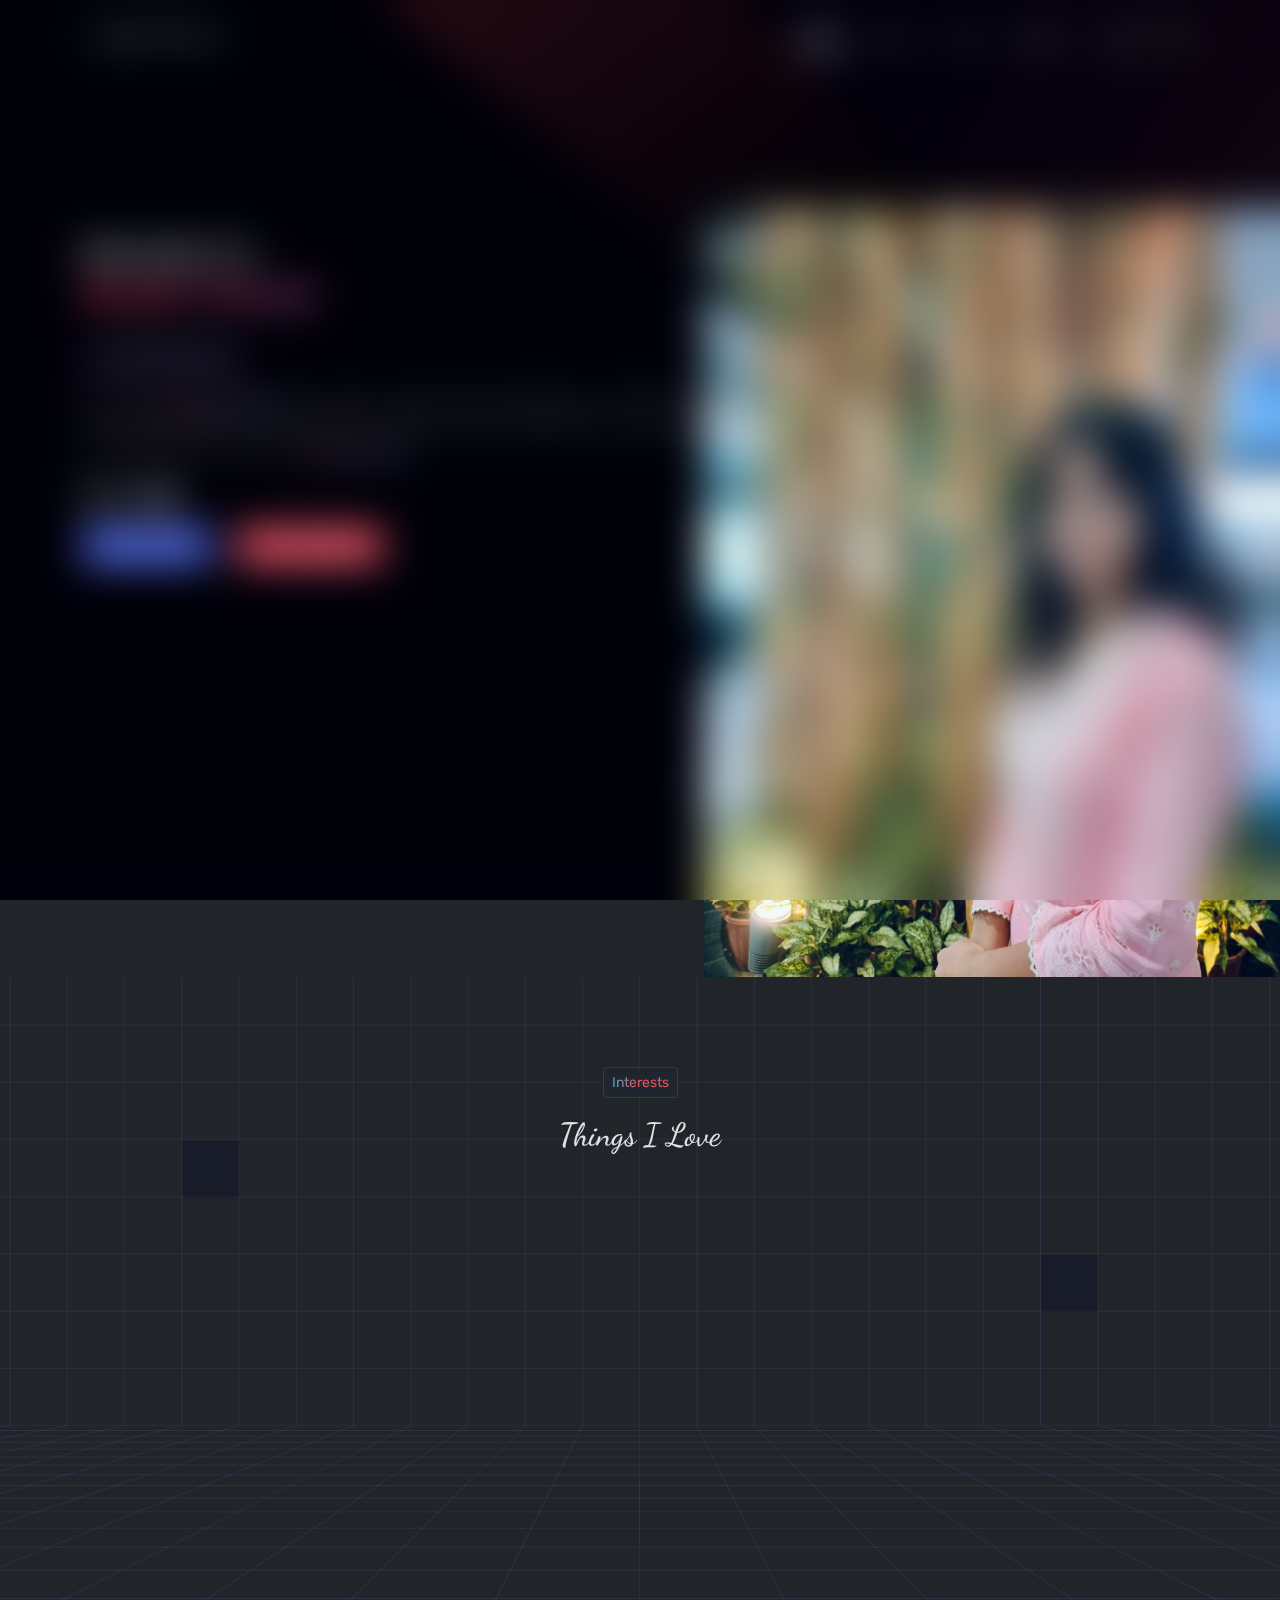
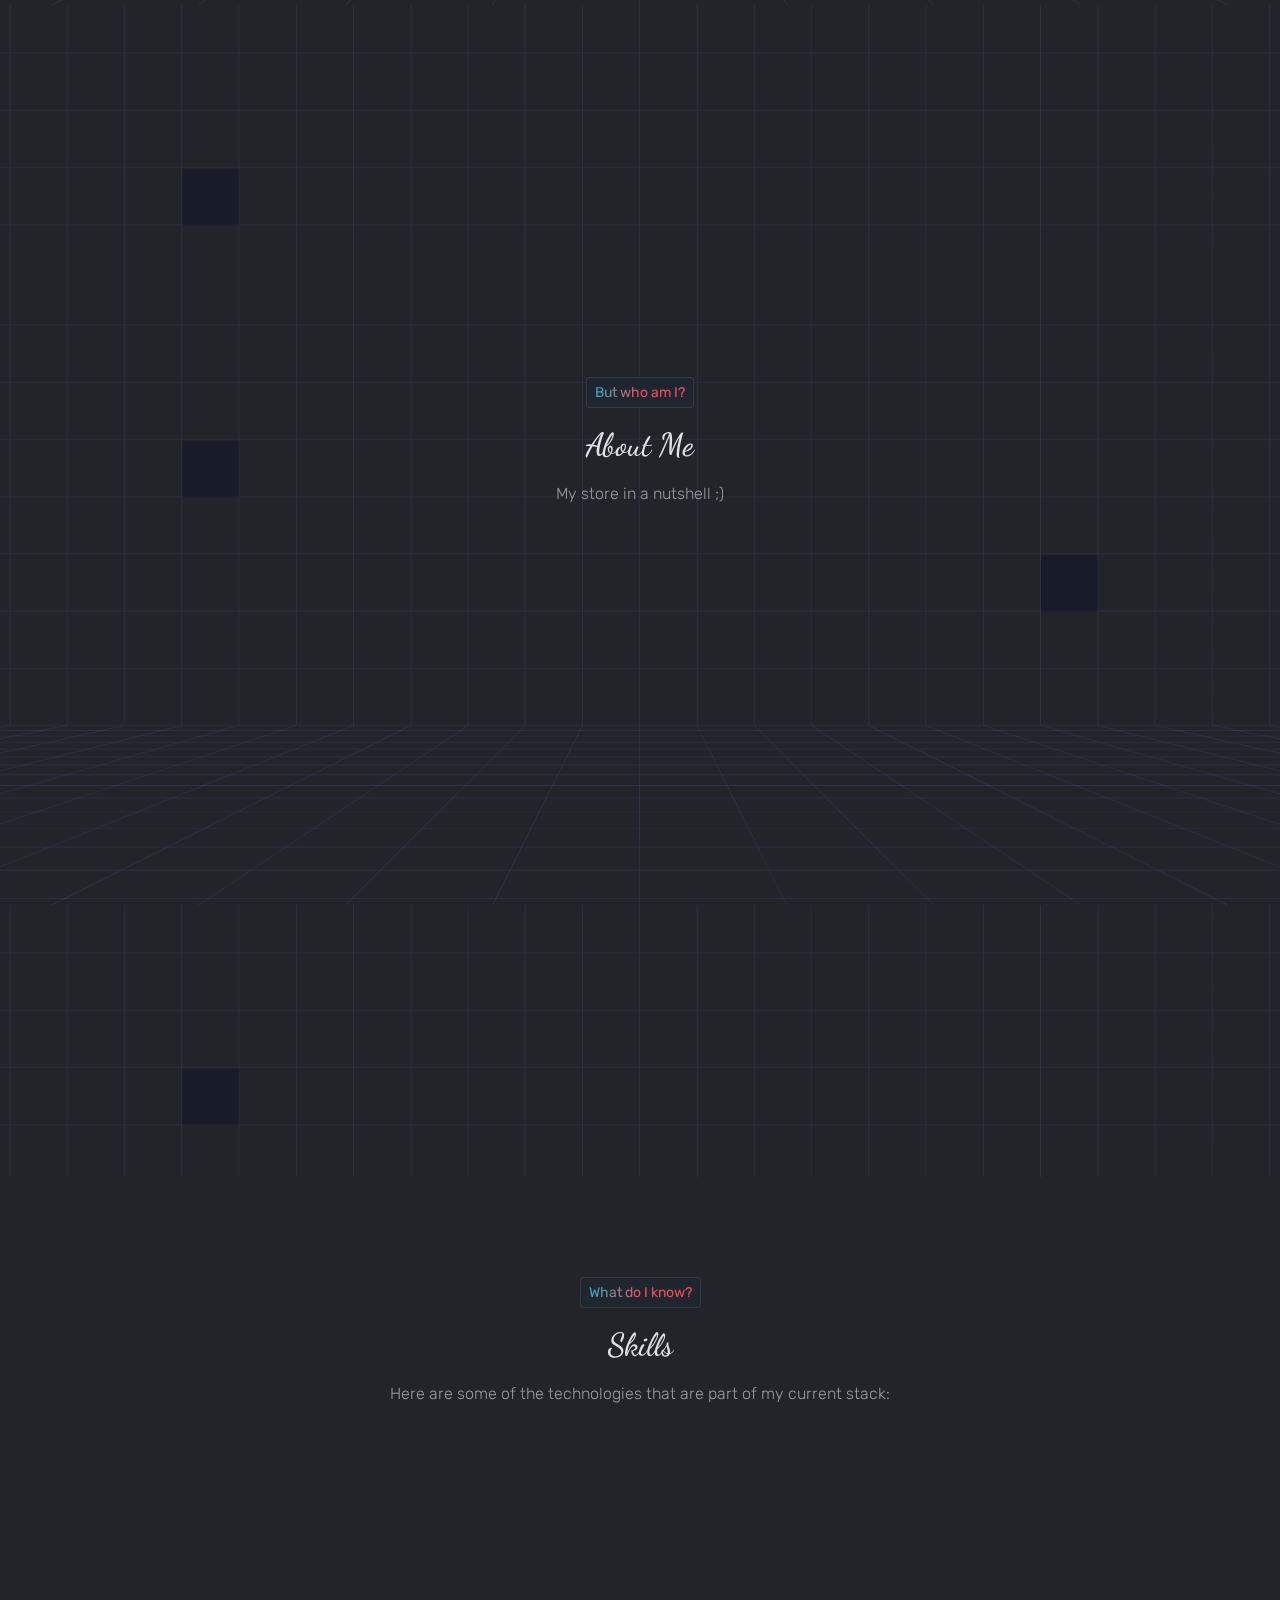
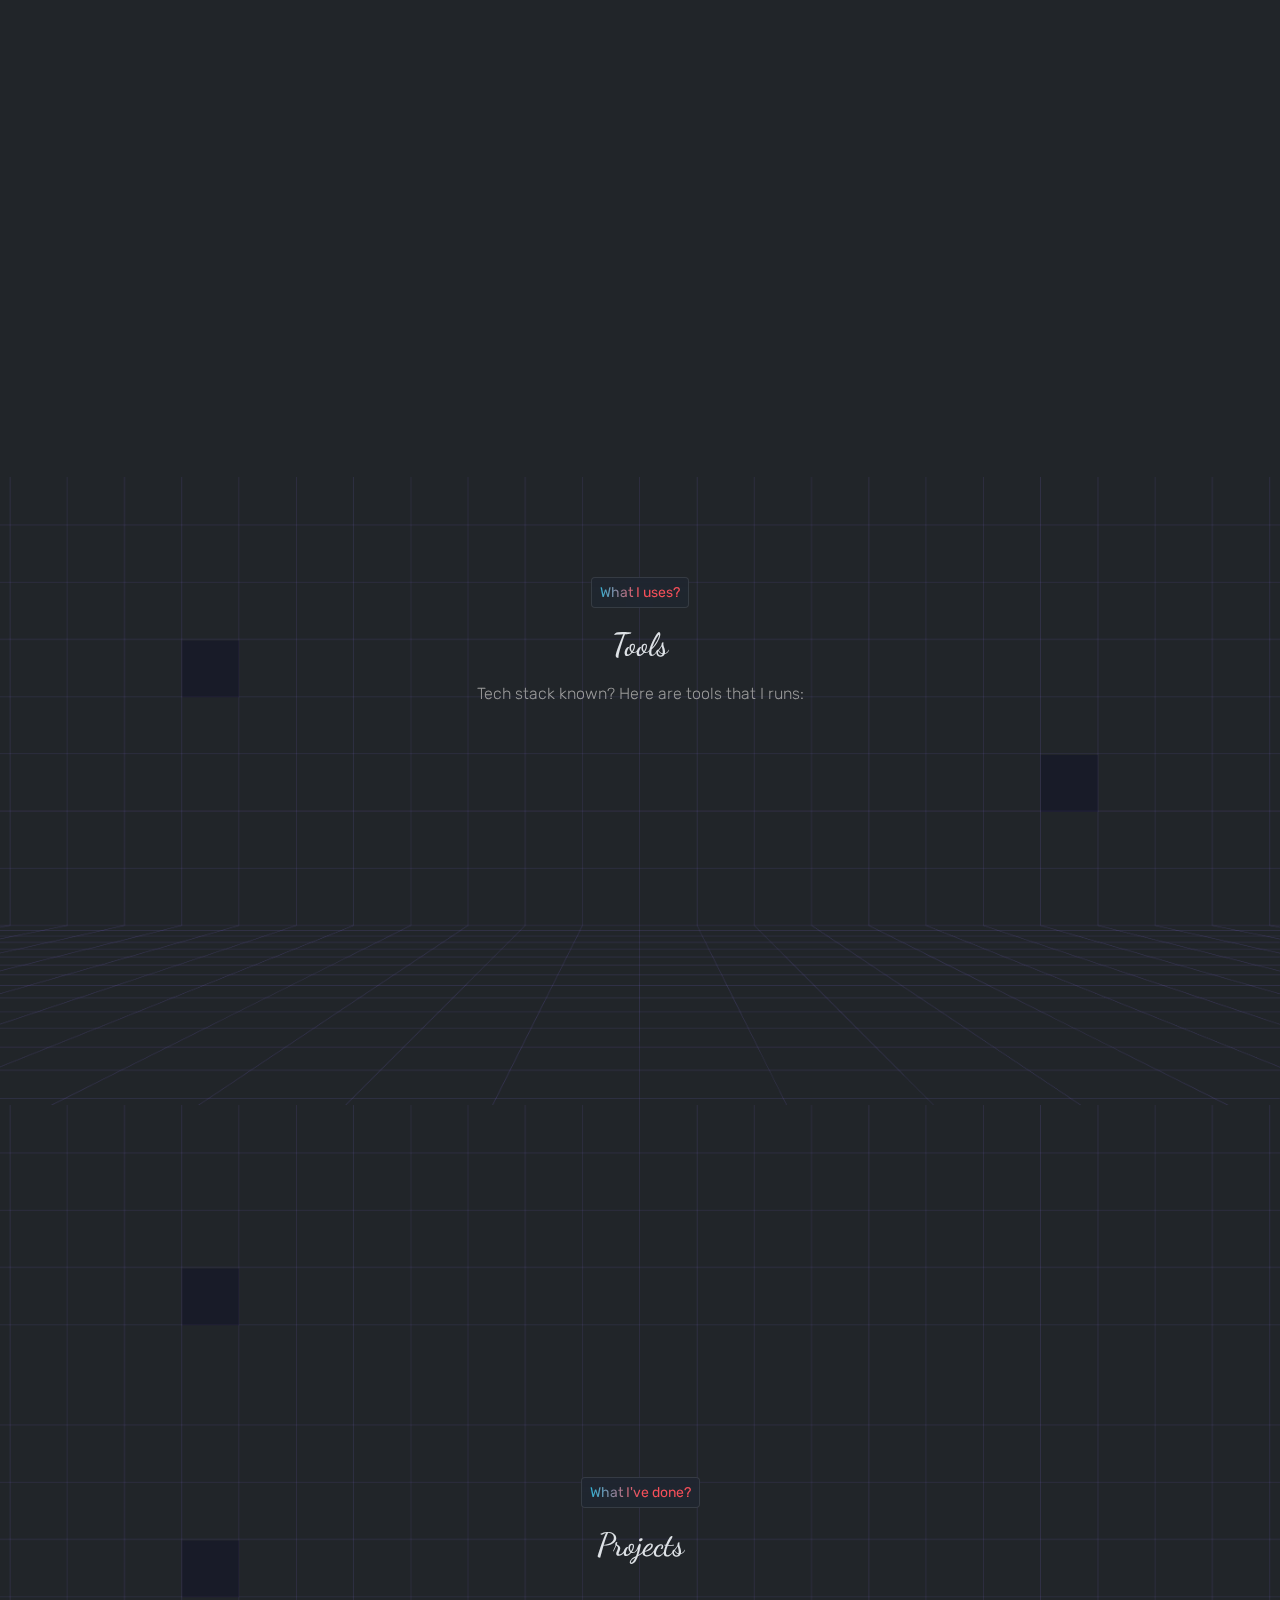
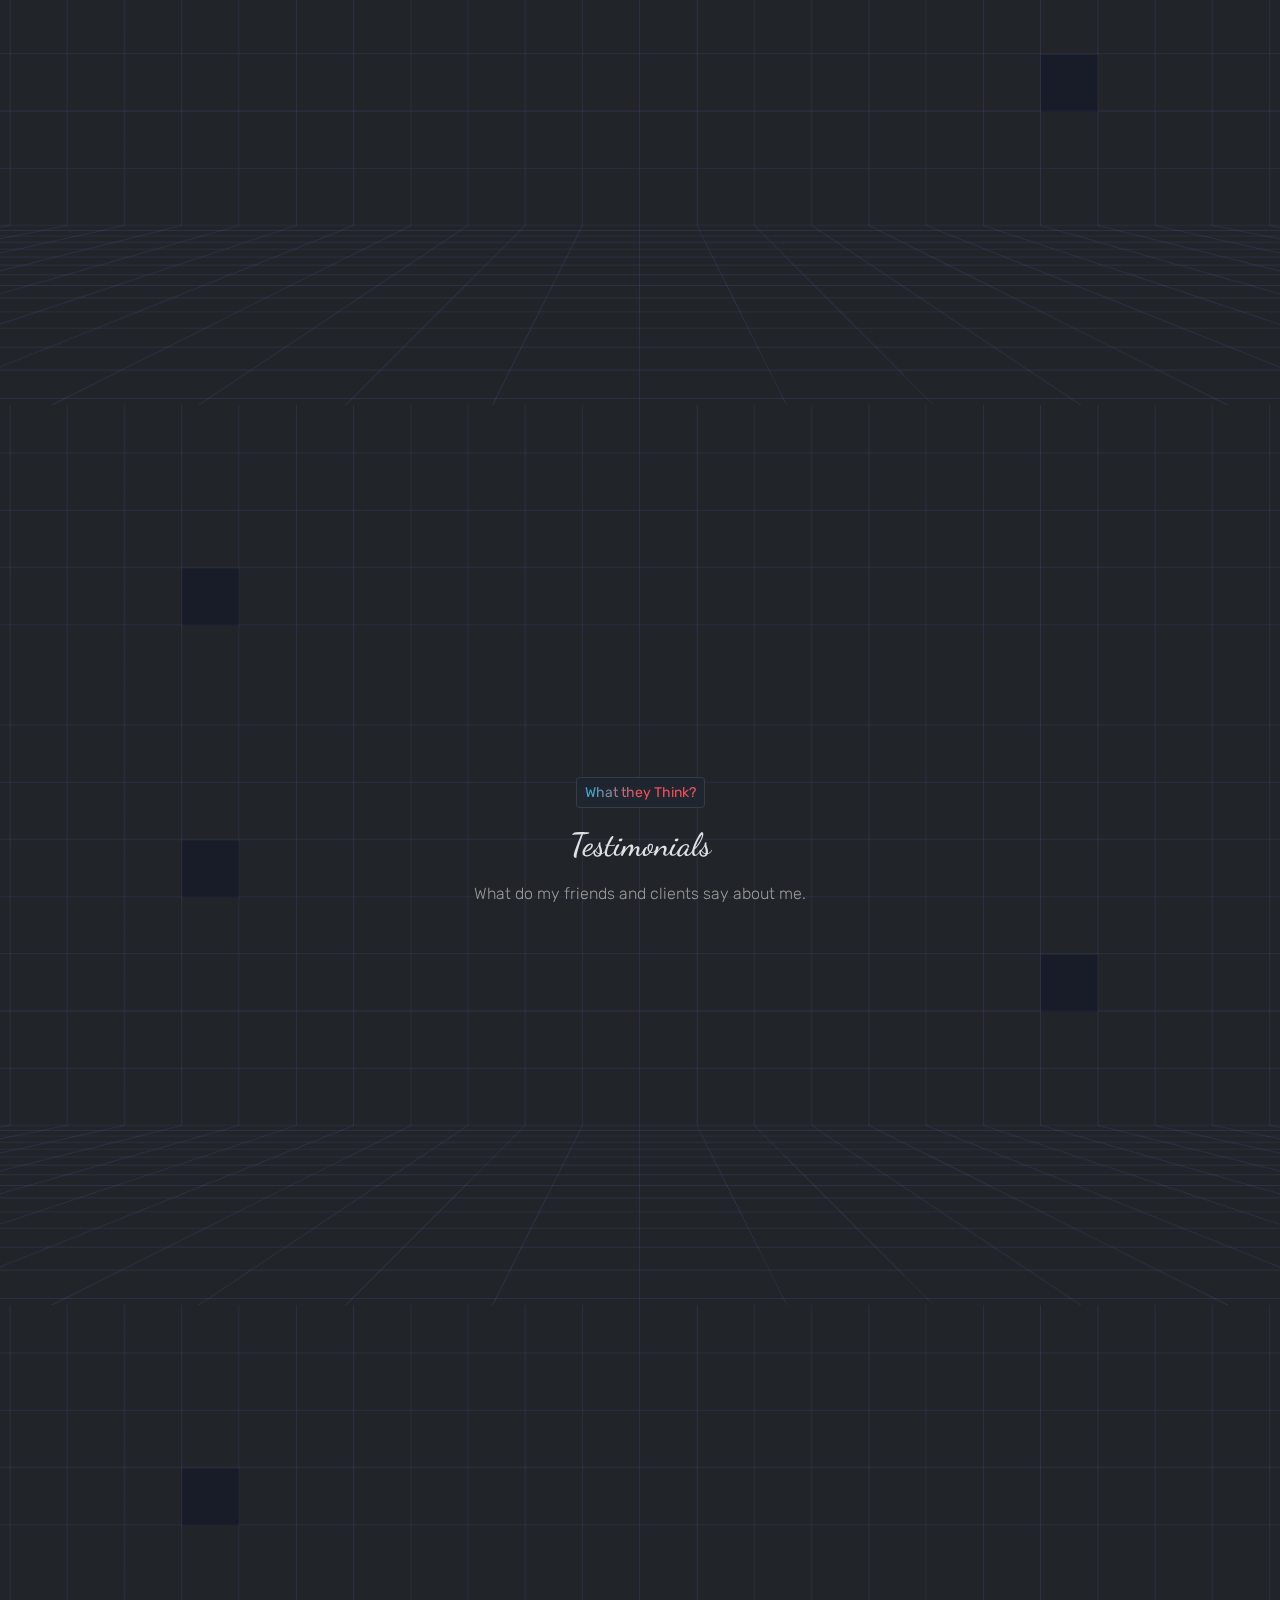
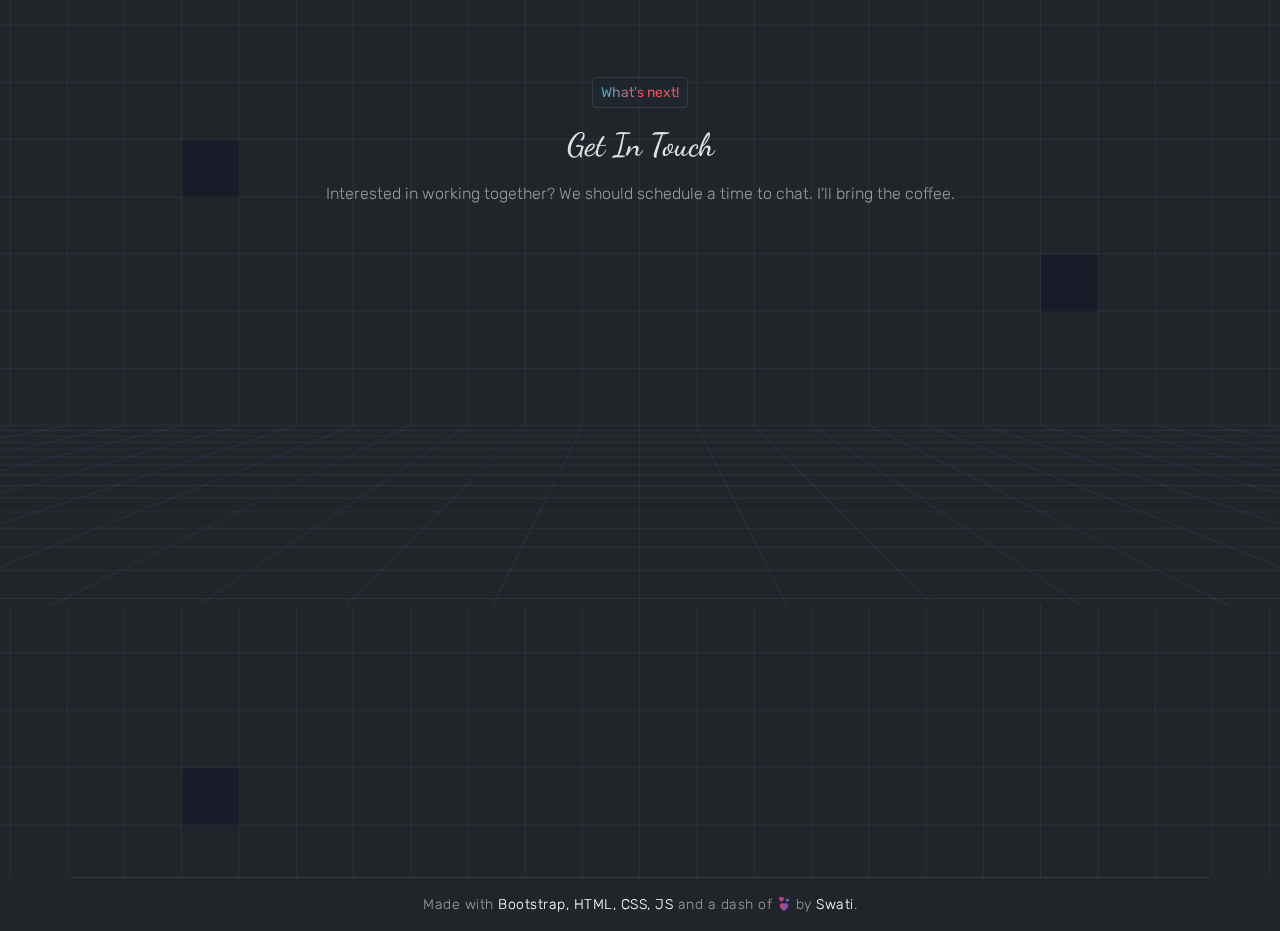
<file: My Portfolio/index.html>
<!DOCTYPE html>
<html lang="en">
<head>
    <meta charset="UTF-8">
    <meta name="viewport" content="width=device-width, initial-scale=1.0">

    <!-- Primary Meta Tags -->
    <title>Swati Tomar - Frontend Web Developer</title>

    <meta name="title" content="Swati Tomar - Frontend Web Developer">
    <meta name="description" content="Swati Tomar - Passionate Frontend Web Developer creating beautiful and responsive websites. Explore my portfolio and blog for tech insights.">
    <meta name="keywords" content="Swati Tomar, Web Developer, Frontend Developer, Portfolio, Blog, Tech Insights">
    <meta name="author" content="Swati Tomar">

    <!-- Open Graph Meta Tags / Facebook -->
    <meta property="og:title" content="Swati Tomar - Frontend Web Developer">
    <meta property="og:description" content="Passionate about crafting beautiful and responsive websites. Explore my portfolio and blog for tech insights.">
    <meta property="og:image" content="assets/images/banner.webp">
    <meta property="og:url" content="/">
    <meta property="og:type" content="website">

    <!-- Twitter Card Meta Tags -->
    <meta name="twitter:card" content="summary_large_image">
    <meta name="twitter:title" content="Swati Tomar - Frontend Web Developer">
    <meta name="twitter:description" content="Passionate about crafting beautiful and responsive websites. Explore my portfolio and blog for tech insights.">
    <meta name="twitter:image" content="assets/images/banner.webp">

    <!--Fevicon-->
    <link rel="icon" type="image/jpeg" href="assets/images/st-icon.jpg">
   

    <!-- Google Fonts: Rubik -->
    <link rel="stylesheet" href="https://fonts.googleapis.com/css?family=Rubik&amp;display=swap">

    <!-- Stylesheets -->
    <link rel="stylesheet" href="assets/css/aos.css">
    <link rel="stylesheet" href="assets/css/owl.carousel.min.css">
    <link rel="stylesheet" href="assets/css/bootstrap.min.css">
    <link rel="stylesheet" href="assets/css/bootstrap-icons.min.css">
    <link rel="stylesheet" href="assets/css/style.css">

    <!-- Preload Important resources -->
    <link rel="preload" href="assets/css/aos.css" as="style" >
    <link rel="preload" href="assets/css/owl.carousel.min.css" as="style" >
    <link rel="preload" href="assets/css/bootstrap.min.css" as="style" />
    <link rel="preload" href="assets/css/bootstrap-icons.min.css" as="style" />
    <link rel="preload" href="assets/css/style.css" as="style" />

    <!-- MS-Clarity Analytics -->
    <script type="text/javascript">
        (function(c,l,a,r,i,t,y){
            c[a]=c[a]||function(){(c[a].q=c[a].q||[]).push(arguments)};
            t=l.createElement(r);t.async=1;t.src="https://www.clarity.ms/tag/"+i;
            y=l.getElementsByTagName(r)[0];y.parentNode.insertBefore(t,y);
        })(window, document, "clarity", "script", "phycesbqlg");
    </script>

</head>

<body data-bs-theme="dark" data-bs-spy="scroll" data-bs-target="#navbar">

    <!-- Preloader -->
    <div id="preloader"></div>
    
    <!-- Header -->
    <header id="header">
        <nav id="navbar" class="navbar navbar-expand-md">
            <div class="container">
                <a href="/" class="navbar-brand logo">
                    <span><</span>
                    <span class="logo-name">Swati Tomar</span>
                    <span>/></span>
                </a>
                <div class="offcanvas offcanvas-end" tabindex="-1" id="offcanvasNavbar" aria-labelledby="offcanvasNavbarMenu">
                    <div class="offcanvas-header">
                        <a href="/" class="offcanvas-title navbar-brand logo" id="offcanvasNavbarMenu" data-aos="fade-down" data-aos-delay="600">
                            <span><</span>
                            <span class="logo-name">Swati Tomar</span>
                            <span>/></span>
                        </a>
                        <button type="button" class="navbar-toggler" data-bs-dismiss="offcanvas" aria-label="Close Navigation Menu"><i class="bi bi-x toggle-icon"></i></button>
                    </div>
                    <div class="offcanvas-body">
                        <ul class="navbar-nav nav-underline justify-content-end flex-grow-1">
                            <li class="nav-item" data-aos="fade-down" data-aos-delay="500" data-bs-dismiss="offcanvas"><a href="#hero" class="nav-link active" aria-current="page">Home</a></li>
                            <li class="nav-item" data-aos="fade-down" data-aos-delay="600" data-bs-dismiss="offcanvas"><a href="#about" class="nav-link">About</a></li>
                            <li class="nav-item" data-aos="fade-down" data-aos-delay="700" data-bs-dismiss="offcanvas" ><a href="#skills" class="nav-link">Skills</a></li>
                            <li class="nav-item" data-aos="fade-down" data-aos-delay="800" data-bs-dismiss="offcanvas"><a href="#projects" class="nav-link">Projects</a></li>
                            <li class="nav-item" data-aos="fade-down" data-aos-delay="1000" data-bs-dismiss="offcanvas"><a href="#contact" class="nav-link">Contact</a></li>
                        </ul>
                    </div>
                </div>
                <button class="btn border-0" id="switchTheme" data-aos="fade-down" data-aos-delay="600"><i class="bi bi-brightness-high-fill"></i></button>
                <button class="navbar-toggler border-0" type="button" data-bs-toggle="offcanvas" data-bs-target="#offcanvasNavbar" aria-controls="offcanvasNavbar" aria-label="Toggle Navigation Menu" data-aos="fade-down" data-aos-delay="600"><i class="bi bi-list toggle-icon"></i></button>
            </div>
        </nav>
    </header>

    <!-- Hero -->
    <section id="hero">
        <div class="container">     
            <div class="row about-content">
                <div class="col-lg-5 order-lg-2">
                    <div class="hero-portrait">
                        <div class="pic" data-aos="fade-up" data-aos-delay="600"></div>
                    </div>
                </div>
                <div class="col-lg-7 order-lg-1 hero-content">
                    <span class="h3" data-aos="fade-up" data-aos-delay="0">Namasté, I'm</span>
                    <h1 class="name" data-aos="fade-up" data-aos-delay="200"><span>Swati Tomar</h1>
                    <button type="button" class="btn btn-sm mt-3 mb-3 btn-showcase"  data-aos="fade-up" data-aos-delay="400"><i class="bi bi-stars"></i> Frontend Developer</button>
                    <p class="tagline mb-3" data-aos="fade-up" data-aos-delay="600">Started <span class="underline">unintentionally</span> with messy Discord bot templates in 2024. Now, creating beautiful and responsive websites and templates for everyone to explore! But this time <span class="underline">intentionally</span>.</p>
                    <div class="social-icons pb-2 pt-2 mb-2">
                        <a href="https://github.com/swatitomarr/" target="_blank" class="github" data-aos="fade-up" data-aos-delay="620"><i class="bi bi-github"></i></a>
                        <a href="https://x.com/attyyy_t/" target="_blank" class="twitter-x" data-aos="fade-up" data-aos-delay="64 0"><i class="bi bi-twitter-x"></i></a>
                        <a href="https://www.instagram.com/attyyy_s/?next=%2F/" target="_blank" class="instagram" data-aos="fade-up" data-aos-delay="660"><i class="bi bi-instagram"></i></a>
                      <a href="https://www.linkedin.com/in/swati-tomar-8087b525a?utm_source=share&utm_campaign=share_via&utm_content=profile&utm_medium=android_app/" target="_blank" class="linkedin" data-aos="fade-up" data-aos-delay="690"><i class="bi bi-linkedin"></i></a>
                       
                    </div>
                    <div class="d-flex call-to-action">
                        <a href="#contact" data-aos="fade-up" data-aos-delay="700"><button type="button" class="btn me-4 primary-bg-btn"><i class="bi bi-envelope"></i> Contact Me</button></a>
                        <a href="#projects" data-aos="fade-up" data-aos-delay="800"><button type="button" class="btn btn-light secondary-bg-btn">View Portfolio <i class="bi bi-arrow-up-right-circle"></i></button></a>
                    </div>                    
                </div>
            </div>
        </div>
    </section>

    <!-- Things I Love -->
    <section id="things-i-love">
        <div class="container">
            <h6 class="text-center"><span class="btn btn-sm theme-button theme-text">Interests</span></h6>
            <h2 class="section-heading text-center">Things I Love</h2>
            <div class="row justify-content-center pt-3 gy-4">
                <div class="col-lg-4 col-md-6" data-aos="fade-up" >
                    <div class="card">
                        <div class="circle-container">
                            <div class="circle"><i class="bi bi-droplet-half"></i></div>
                        </div>
                        <div class="card-body">
                            <p class="card-title">Designing</p>
                            <p class="card-text">I love designing. When I see something that needs improvement, I enjoy making it better visually. I pay attention to every detail, whether it's a graphic or a user interface. My goal is to create designs that catch the eye and inspire others.</p>
                        </div>
                    </div>
                </div>
                <div class="col-lg-4 col-md-6" data-aos="fade-up" >
                    <div class="card">
                        <div class="circle-container">
                            <div class="circle"><i class="bi bi-code-slash"></i></i></div>
                        </div>
                        <div class="card-body">
                            <p class="card-title">Developing</p>
                            <p class="card-text">After designing, I dive into development. Coding is where I bring designs to life, turning concepts into digital experiences. Each line of code reflects my vision for functionality and elegance, showcasing my commitment to excellence.</p>
                        </div>
                    </div>
                </div>
                <div class="col-lg-4 col-md-6" data-aos="fade-up" >
                    <div class="card">
                        <div class="circle-container">
                            <div class="circle"><i class="bi bi-cup-hot"></i></div>
                        </div>
                        <div class="card-body">
                            <p class="card-title">Expanding</p>
                            <p class="card-text">Beyond just building, I focus on improvement. From refining UI to optimizing performance, I love polishing every detail. With a growing interest in SEO and user experience, I aim to make every project not just functional, but impactful.</p>
                        </div>
                    </div>
                </div>
            </div>
        </div>
    </section>


    <!-- About Me -->
    <section id="about">
        <div class="container">
            <h6 class="text-center"><span class="btn btn-sm theme-button theme-text">But who am I?</span></h6>
            <h2 class="section-heading text-center">About Me</h2>
            <p class="text-center muted-text mt-3 mb-4">My store in a nutshell ;)</p>
            <div class="row justify-content-center" data-aos="fade-down" data-aos-delay="200">
                <div class="col-lg-5 about-portrait">
                    <img src="assets/images/my image.jpg" class="img-fluid pic" alt="About Me Portrait">
                </div>
                <div class="col-lg-7">
                    <p class="bio">
                        Hey there, I'm Swati, a 20-year-old coding enthusiast from India. I'm currently pursuing my B.Tech in Electrical Engineering. Driven by my love for coding and development, I began my coding journey two years ago by experimenting with Discord bots. Once I discovered the world of web development, I absolutely fell in love with it—and I've been building and growing ever since.
                        </br></br>
                        My main goal in coding is simple: to create things that look great and serve a purpose. Whether it's designing sleek designs or expanding web applications, I'm always exploring new ideas to make something awesome. Apart from coding, when I'm not coding or catching up on news, you can often find me immersed in the world of dance and music.
                        </br></br>
                        And yes, I also enjoy graphic designing and have previously worked as a PR specialist, which helped me develop strong communication and creative skills.
                </div>
            </div>
        </div>
    </section>

    <!-- Skills -->
    <section id="skills">
        <div class="container">
            <h6 class="text-center"><span class="btn btn-sm theme-button theme-text">What do I know?</span></h6>
            <h2 class="section-heading text-center">Skills</h2>
            <p class="text-center muted-text mt-3 mb-4">Here are some of the technologies that are part of my current stack:</p>
            <div class="row justify-content-center row-cols-2 row-cols-md-3 row-cols-lg-6 mt-4 gy-4 skills-container" data-aos="fade-up" data-aos-delay="200">
                <div class="col">
                    <div class="skill">
                        <img class="skill-image" src="assets/images/skills/html-logo.png" alt="HTML">
                        <p class="skill-name">HTML</p>
                    </div>
                </div>
                <div class="col">
                    <div class="skill">
                        <img class="skill-image" src="assets/images/skills/css-logo.jpg" alt="CSS"/>
                        <p class="skill-name">CSS</p>
                    </div>
                </div>
                <div class="col">
                    <div class="skill">
                        <img class="skill-image" src="assets/images/skills/js-logo.png" alt="JavaScript">
                        <p class="skill-name">JS</p>
                    </div>
                </div>
                <div class="col">
                    <div class="skill">
                        <img class="skill-image" src="assets/images/skills/nodejs-logo.jpg" alt="NodeJS">
                        <p class="skill-name">NodeJS</p>
                    </div>
                </div>
                <div class="col">
                    <div class="skill">
                        <img class="skill-image" src="assets/images/skills/expressjs-logo.png" alt="ExpressJS">
                        <p class="skill-name">ExpressJS</p>
                    </div>
                </div>
                <div class="col">
                    <div class="skill">
                        <img class="skill-image" src="assets/images/skills/ejs-logo.webp" alt="EJS">
                        <p class="skill-name">EJS</p>
                    </div>
                </div>
                <div class="col">
                    <div class="skill">
                        <img class="skill-image" src="assets/images/skills/Bootstrap-logo.jpg" alt="Bootstrap">
                        <p class="skill-name">Bootstrap</p>
                    </div>
                </div>
                <div class="col">
                    <div class="skill">
                        <img class="skill-image" src="assets/images/skills/c++ logo.jpg" alt="C">
                        <p class="skill-name">C++</p>
                    </div>
                </div>
                <div class="col">
                    <div class="skill">
                        <img class="skill-image" src="assets/images/skills/Reactjs logo.jpg" alt="Reactjs">
                        <p class="skill-name">Reactjs</p>
                    </div>
                </div>
                <div class="col">
                    <div class="skill">
                        <img class="skill-image" src="assets/images/skills/mongo-DB logo.jpg" alt="MongoDB">
                        <p class="skill-name">MongoDB</p>
                    </div>
                </div>
            </div>
        </div>
    </section>

    <!-- Tools -->
    <section id="tools">
        <div class="container">
            <h6 class="text-center"><span class="btn btn-sm theme-button theme-text">What I uses?</span></h6>
            <h2 class="section-heading text-center">Tools</h2>
            <p class="text-center muted-text mt-3 mb-4">Tech stack known? Here are tools that I runs:</p>
            <div class="row justify-content-center row-cols-2 row-cols-md-3 row-cols-lg-6 mt-4 gy-4 tools-container" data-aos="fade-down" data-aos-delay="200">
                <div class="col">
                    <div class="tool">
                        <img class="tool-image" src="assets/images/tools/vscode.svg" alt="VSCode">
                        <p class="tool-name">VSCode</p>
                    </div>
                </div>
                <div class="col">
                    <div class="tool">
                        <img class="tool-image" src="assets/images/tools/github.svg" alt="Github">
                        <p class="tool-name">Github</p>
                    </div>
                </div>
                <div class="col">
                    <div class="tool">
                        <img class="tool-image" src="assets/images/tools/canva.svg" alt="Canva">
                        <p class="tool-name">Canva</p>
                    </div>
                </div>
                <div class="col">
                    <div class="tool">
                        <img class="tool-image" src="assets/images/tools/Figma.svg" alt="Figma">
                        <p class="tool-name">Figma</p>
                    </div>
                </div>
                <div class="col">
                    <div class="tool">
                        <img class="tool-image" src="assets/images/tools/ChatGPT.svg" alt="ChatGPT">
                        <p class="tool-name">ChatGPT</p>
                    </div>
                </div>
                <div class="col">
                    <div class="tool">
                        <img class="tool-image" src="assets/images/tools/Gemini.svg" alt="Gemini">
                        <p class="tool-name">Gemini</p>
                    </div>
                </div>
            </div>
        </div>
    </section>

    <!-- Timelines 
    <section id="timelines">
        <div class="container">
            <h6 class="text-center"><span class="btn btn-sm theme-button theme-text">What am Doing?</span></h6>
            <h2 class="section-heading text-center">Timelines</h2>
            <div class="row justify-content-center row-cols-2 row-cols-md-3 row-cols-lg-6 skills-container">
                <div class="col">
                </div>
            </div>
        </div>
    </section> -->
            

    <!-- Projects -->
    <section id="projects">
        <div class="container">
            <h6 class="text-center"><span class="btn btn-sm theme-button theme-text">What I've done?</span></h6>
            <h2 class="section-heading text-center">Projects</h2>
            <div class="row justify-content-center mt-4 gy-4" data-aos="fade-up" data-aos-delay="200">
                <div class="col-lg-4 col-md-6">
                    <div class="card project-card">
                        <div class="card-body">
                            <div class="d-flex align-items-center">
                                <div class="col-2">
                                    <img src="assets/images/projects/weather-icon.webp" class="img-fluid icon" alt="weatherapp Logo">
                                </div>
                                <div class="col-7 p-0">
                                    <a href="https://weather-app-tau-beryl-45.vercel.app/" class="card-title title" target="_blank">WeatherTracker</a>
                                    <p class="stacks m-0">HTML | CSS | JS + NodeJS</p>
                                </div>
                                <div class="col-3 align-middle">
                                    <a href="https://weather-app-tau-beryl-45.vercel.app/" class="btn btn-sm primary-bg-btn rounded-5" target="_blank">Visit <i class="bi bi-arrow-up-right-circle-fill"></i></a>
                                </div>
                            </div>
                        </div>
                        <div class="description-container">
                            <p class="description">Get the most accurate forecasts and stunning visuals for all your weather updates in one place</p>
                        </div>
                        <div class="banner-container">
                            <div class="overlay">
                                <a href="https://weather-app-tau-beryl-45.vercel.app/" class="btn" target="_blank"><i class="bi bi-arrow-up-right-circle-fill"></i></a>
                            </div>
                            <img src="assets/images/projects/weather-app.jpg" class="card-img-top banner" alt="Weather Banner">
                        </div>
                    </div>
                </div>

                <div class="col-lg-4 col-md-6">
                    <div class="card project-card">
                        <div class="card-body">
                            <div class="d-flex align-items-center">
                                <div class="col-2">
                                    <img src="assets/images/projects/Password-icon.png" class="img-fluid icon" alt="Password Generator Logo">
                                </div>
                                <div class="col-7 p-0">
                                    <a href="https://password-generator-tau-teal.vercel.app/" class="card-title title" target="_blank">Password Generator</a>
                                    <p class="stacks m-0">HTML | CSS | JS + NodeJS</p>
                                </div>
                                <div class="col-3 align-middle">
                                    <a href="https://password-generator-tau-teal.vercel.app/" class="btn btn-sm primary-bg-btn rounded-5" target="_blank">Visit <i class="bi bi-arrow-up-right-circle-fill"></i></a>
                                </div>
                            </div>
                        </div>
                        <div class="description-container">
                            <p class="description">

                                Create strong, and unique passwords instantly to protect all your accounts with just one click.
                                </p>
                        </div>
                        <div class="banner-container">
                            <div class="overlay">
                                <a href="https://password-generator-tau-teal.vercel.app/" class="btn" target="_blank"><i class="bi bi-arrow-up-right-circle-fill"></i></a>
                            </div>
                            <img src="assets/images/projects/Password Generator.jpg" class="card-img-top banner" alt="Password Generator Banner">
                        </div>
                    </div>
                </div>

                <div class="col-lg-4 col-md-6">
                    <div class="card project-card cursor-not-allowed">
                        <div class="card-body ">
                            <div class="d-flex align-items-center">
                                <div class="col-2">
                                    <img src="assets/images/projects/gallery-icon.webp" class="img-fluid icon" alt="Gallery Icon">
                                </div>
                                <div class="col-7 p-0">
                                    <span class="card-title title">My Gallery</span>
                                    <p class="stacks m-0">HTML | CSS </p>
                                </div>
                                <div class="col-3 align-middle">
                                    <button class="btn btn-sm in-progress cursor-not-allowed">In progress </button>
                                </div>
                            </div>
                        </div>
                        <div class="description-container">
                            <p class="description">A beautiful image gallery to view and manage your photos effortlessly.</p>
                        </div>
                        <div class="banner-container cursor-not-allowed">
                            <div class="overlay">
                                <i class="bi bi-hourglass-split"></i>
                            </div>
                            <img src="assets/images/projects/My GALEERY.jpg" class="card-img-top banner" alt="My Gallery Banner">
                        </div>
                    </div>
                </div>
            </div>
        </div>
    </section>

    <!-- Testimonials -->
    <section id="testimonials">
        <div class="container">
            <h6 class="text-center"><span class="btn btn-sm theme-button theme-text">What they Think?</span></h6>
            <h2 class="section-heading text-center">Testimonials</h2>
            <p class="text-center muted-text mt-3 mb-4">What do my friends and clients say about me.</p>
            <div class="row mt-4 gy-4" data-aos="fade-down" data-aos-delay="200">
                <div class="col-md-12">
                    <div id="testimonial-slider" class="owl-carousel">
                        <div class="testimonial">
                            <p class="description">
                                Your brilliance is truly inspiring. You bring so much positivity and creativity wherever you go. Keep shining brightly! Working with you has been always an incredible experience.
                            </p>
                            <div class="pic">
                                <img src="assets/images/testimonials/Shilpi.jpg" alt="Shilpi">
                            </div>
                            <div class="detail">
                                <h4 class="name">Shilpi</h4>
                                <small class="role" >Programmer</small>
                            </div>
                        </div>
         
                        <div class="testimonial">
                            <p class="description">
                                Bro, I admire your hard work. Your efforts speak volumes about you. You're amazing! Much love, bro! 🤜🤛
                            </p>
                            <div class="pic">
                                <img src="assets/images/testimonials/Dhruv.jpg" alt="Dhruv Pic">
                            </div>
                            <div class="detail">
                                <h4 class="name">Dhruv</h4>
                                <small class="role">Friend</small>
                            </div>
                        </div>

                       <div class="testimonial">
                            <p class="description">
                                Swati's commitment and hard work shine through in everything she does.
                            </p>
                            <div class="pic">
                                <img src="assets/images/testimonials/Prerna.jpg" alt="Prerna Pic" class="">
                            </div>
                            <div class="detail">
                                <h4 class="name">Prerna</h4>
                                <small class="role">Web Developer</small>
                            </div>
                        </div>

                        <div class="testimonial">
                            <p class="description">
                                Working with Swati has been an incredible experience. Her dedication in web development truly shine through her work. She has a remarkable ability to turn ideas into reality & crafting websites that exceed expectations.
                            </p>
                            <div class="pic">
                                <img src="assets/images/testimonials/Anjali.jpg" alt="Anjali Pic">
                            </div>
                            <div class="detail">
                                <h4 class="name">Anjali</h4>
                                <small class="role">Software Developer</small>
                            </div>
                        </div>
                    </div>
                </div>
            </div>
        </div>
    </section>

    

    <!-- Contact -->
    <section id="contact">
        <div class="container">
            <h6 class="text-center"><span class="btn btn-sm theme-button theme-text">What's next!</span></h6>
            <h2 class="section-heading text-center">Get In Touch</h2>
            <p class="text-center muted-text mt-3 mb-4">Interested in working together? We should schedule a time to chat. I'll bring the coffee.</p>
            <div class="row justify-content-center" data-aos="fade-down" data-aos-delay="500">
                <div class="col-lg-8">
                    <div class="contact-form">
                        <form action="https://formspree.io/f/xldjelqg" method="POST">
                            <div class="row g-2">
                                <div class="col-md-6">
                                    <div class="form-group">
                                        <input type="text" class="form-control" id="name" name="name" placeholder="Name *" required>
                                    </div>
                                </div>
                                <div class="col-md-6">
                                    <div class="form-group">
                                        <input type="email" class="form-control" id="email" name="email" placeholder="Email *" required>
                                    </div>
                                </div>
                                <div class="col-md-12">
                                    <div class="form-group">
                                        <input type="text" class="form-control" id="subject" name="subject"  placeholder="Subject *" required>
                                    </div>
                                </div>
                                <div class="col-md-12">
                                    <div class="form-group">
                                        <textarea style="resize: none;" class="form-control" id="message" name="message" rows="5" placeholder="Your message *" required></textarea>
                                    </div>
                                </div>
                                <div class="col-md-12">
                                    <button type="submit" class="btn primary-bg-btn mt-2">Send Message <i class="bi bi-arrow-up-right"></i></button>
                                </div>
                            </div>
                        </form>
                    </div>
                </div>
            </div>
        </div>
    </section>

    <!-- Footer -->
    <footer id="footer">
        <div class="container">
            <p class="text-center copyright-text">Made with <span>Bootstrap, HTML, CSS, JS</span> and a dash of <span class="heart-icon"><i class="bi bi-hearts"></i></span> by <span>Swati</span>.</p>
        </div>
    </footer>

    <button class="btn" id="backToTopButton" onclick="scrollToTop()" style="display: none;">
        <span aria-label="Back to top">
            <svg xmlns="http://www.w3.org/2000/svg" width="20" height="20" fill="currentColor" class="bi bi-arrow-up-square" viewBox="0 0 16 16">
                <path fill-rule="evenodd" d="M15 2a1 1 0 0 0-1-1H2a1 1 0 0 0-1 1v12a1 1 0 0 0 1 1h12a1 1 0 0 0 1-1zM0 2a2 2 0 0 1 2-2h12a2 2 0 0 1 2 2v12a2 2 0 0 1-2 2H2a2 2 0 0 1-2-2zm8.5 9.5a.5.5 0 0 1-1 0V5.707L5.354 7.854a.5.5 0 1 1-.708-.708l3-3a.5.5 0 0 1 .708 0l3 3a.5.5 0 0 1-.708.708L8.5 5.707z"/>
              </svg>
        </span>
    </button>

    <!-- JavaScript -->
    <script src="assets/js/aos.js" defer></script>
    <script src="assets/js/jquery-3.7.1.min.js" defer></script>
    <script src="assets/js/owl.carousel.min.js" defer></script>
    <script src="assets/js/bootstrap.min.js" defer></script>
    <script src="assets/js/script.js" defer></script>

</body>
</html>
</file>
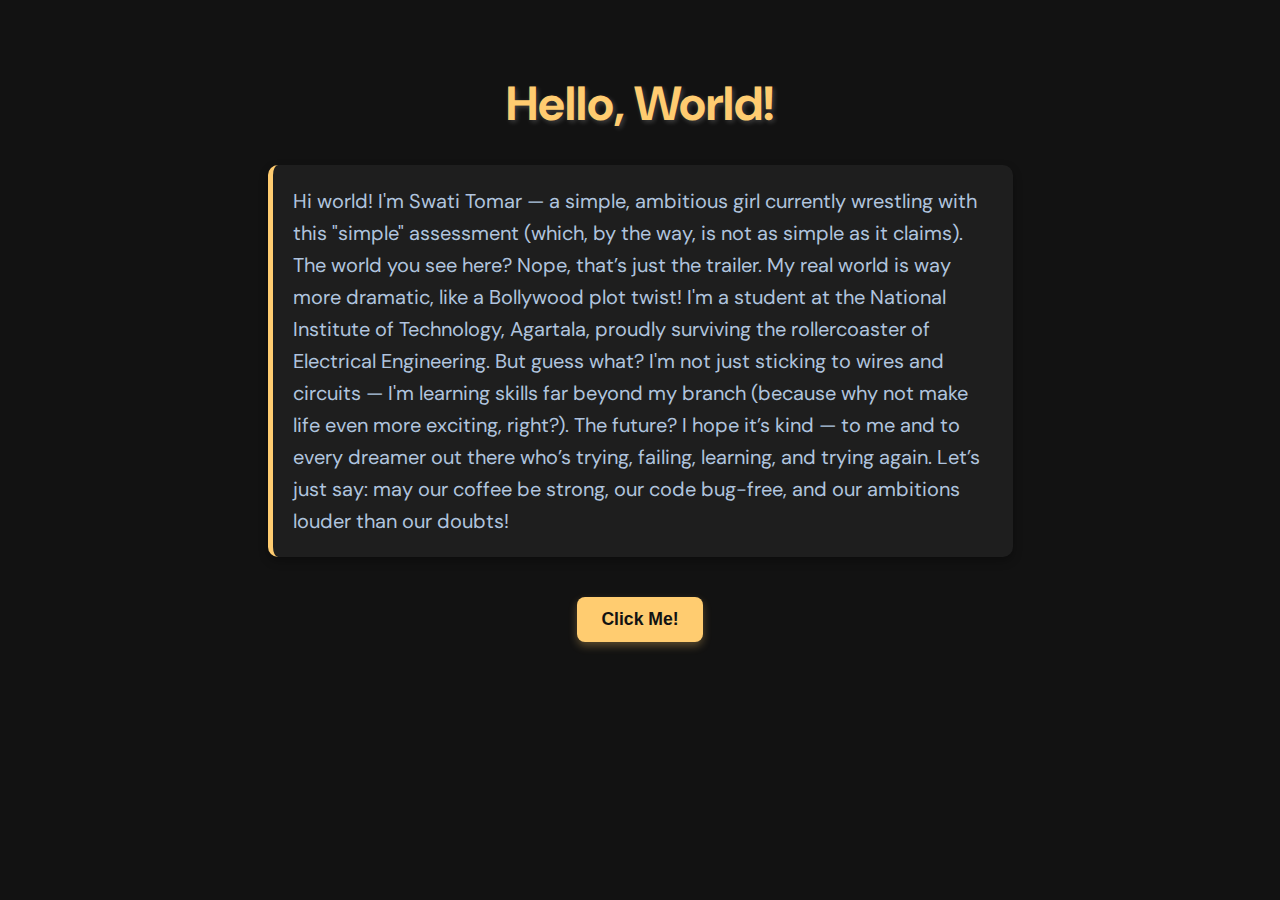
<file: Type-1/index.html>
<!DOCTYPE html>
<html lang="en">
<head>
  <meta charset="UTF-8">
  <title>My First Web Page</title>
  <link rel="stylesheet" href="styles.css">
</head>
<body>

  <h1>Hello, World!</h1>
  <p>Hi world! I'm Swati Tomar — a simple, ambitious girl currently wrestling with this "simple" assessment 
    (which, by the way, is not as simple as it claims). The world you see here? Nope, 
    that’s just the trailer. My real world is way more dramatic, like a Bollywood plot twist! 
    I'm a student at the National Institute of Technology, Agartala, proudly surviving the rollercoaster of 
    Electrical Engineering. But guess what? I'm not just sticking to wires and circuits — I'm learning skills 
    far beyond my branch (because why not make life even more exciting, right?). The future? I hope it’s kind — to me 
    and to every dreamer out there who’s trying, failing, learning, and trying again. Let’s just say: 
    may our coffee be strong, our code bug-free, and our ambitions louder than our doubts!</p>

  <button id="myButton">Click Me!</button>

  <script>
    
    console.log("Page has loaded!");

    
    const button = document.getElementById("myButton");
    button.addEventListener("click", function() {
      console.log("Button was clicked!");
      
     
      alert("Hello from JavaScript!");

     
      button.textContent = "Clicked!";
    });
  </script>

</body>
</html>
</file>
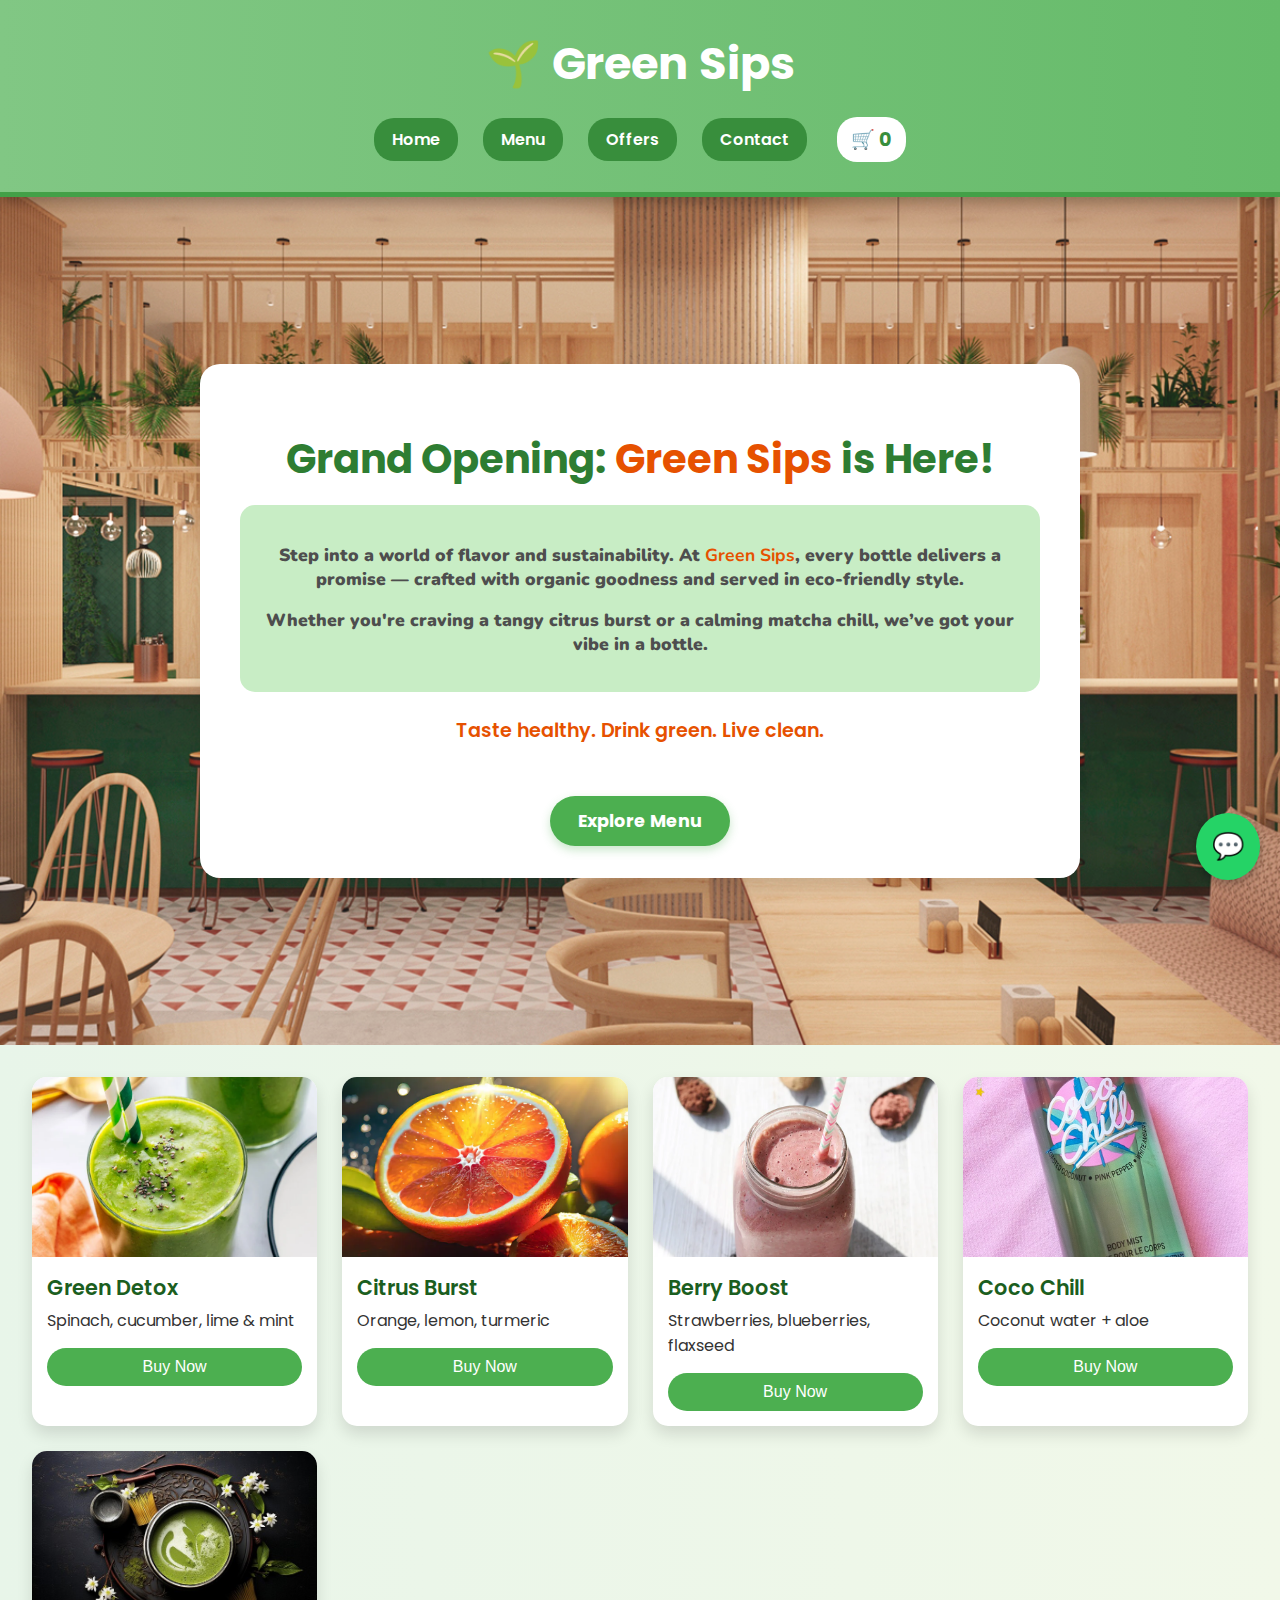
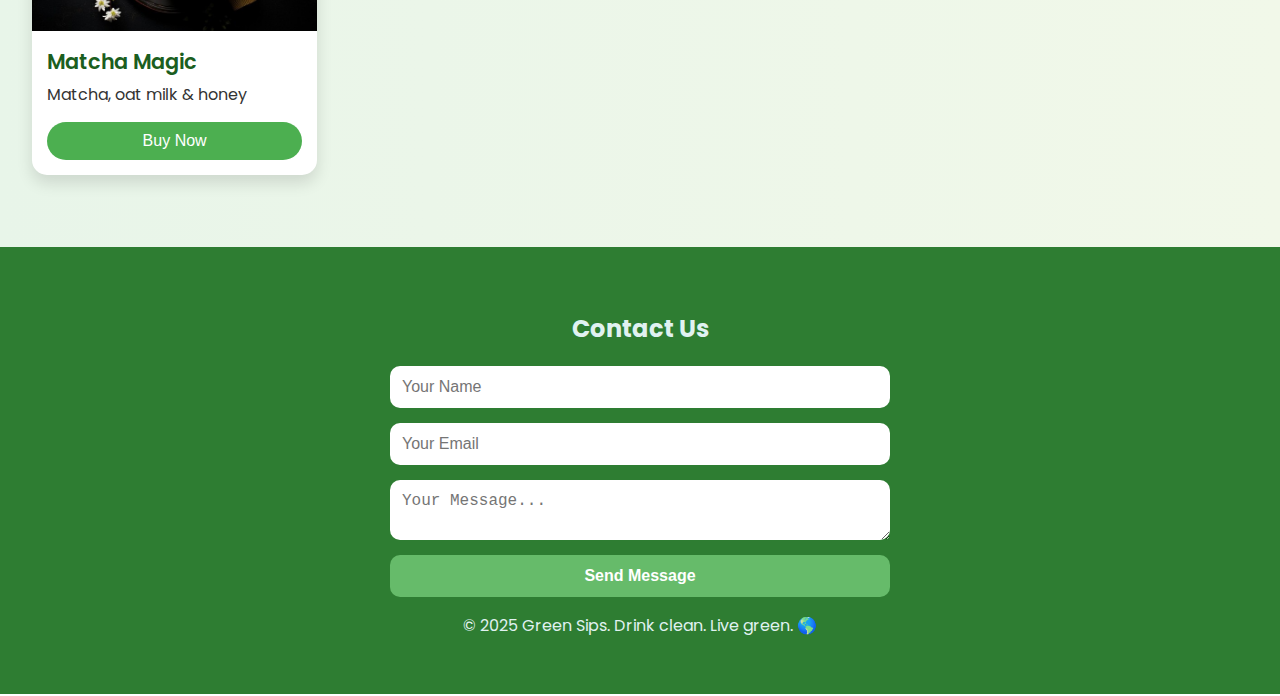
<file: Type-2/start.html>
<!DOCTYPE html>
<html lang="en">
<head>
  <meta charset="UTF-8" />
  <meta name="viewport" content="width=device-width, initial-scale=1.0"/>
  <title>Green Sips - Healthy Drink Shop</title>
  <link rel="stylesheet" href="styles.css" />
</head>
<body>
  <header>
    
    <h1>🌱 Green Sips</h1>
    
    <nav>
      <ul>
        <li><a href="#">Home</a></li>
        <li><a href="#">Menu</a></li>
        <li><a href="#">Offers</a></li>
        <li><a href="#">Contact</a></li>
      </ul>
      <div class="cart">
        🛒 <span id="cart-count">0</span>
      </div>
    </nav>
  </header>

  <main>
    <section class="intro-card">
      <div class="intro-content">
        <h2>
          Grand Opening: <span class="brand">Green Sips</span> is Here!
        </h2>
        <div class="subtext-container">
            <p class="subtext">
              Step into a world of flavor and sustainability.
              At <span class="brand">Green Sips</span>, every bottle delivers a promise —
              crafted with organic goodness and served in eco-friendly style.
            </p>
            <p class="subtext">
              Whether you're craving a tangy citrus burst or a calming matcha chill, we’ve got your vibe in a bottle.
            </p>
          </div>
        <p class="tagline">
           Taste healthy. Drink green. Live clean.
        </p>
        <a href="#menu" class="btn-green">Explore Menu</a>
      </div>
    </section>
  </main>
  
     <section class="card-grid">
      <!-- Drink Cards -->
      <div class="drink-card" onclick="openModal('Green Detox', 'Spinach, cucumber, lime & mint – your perfect detox buddy 🌿')">
        <img src="green-detox.jpg" alt="Green Detox Juice">
        <h3>Green Detox</h3>
        <p>Spinach, cucumber, lime & mint</p>
        <button class="buy-btn" onclick="event.stopPropagation(); addToCart()">Buy Now</button>
      </div>

      <div class="drink-card" onclick="openModal('Citrus Burst', 'Orange, lemon, turmeric – immunity boosting and revitalizing 🍊')">
        <img src="citrus-burst.jpg" alt="Citrus Burst">
        <h3>Citrus Burst</h3>
        <p>Orange, lemon, turmeric</p>
        <button class="buy-btn" onclick="event.stopPropagation(); addToCart()">Buy Now</button>
      </div>

      <div class="drink-card" onclick="openModal('Berry Boost', 'Strawberries, blueberries, flaxseed – antioxidants galore 🍓')">
        <img src="berry-boost.jpg" alt="Berry Boost">
        <h3>Berry Boost</h3>
        <p>Strawberries, blueberries, flaxseed</p>
        <button class="buy-btn" onclick="event.stopPropagation(); addToCart()">Buy Now</button>
      </div>

      <div class="drink-card" onclick="openModal('Coco Chill', 'Pure coconut water with aloe – hydrate naturally 🥥')">
        <img src="coco-chill.jpg" alt="Coco Chill">
        <h3>Coco Chill</h3>
        <p>Coconut water + aloe</p>
        <button class="buy-btn" onclick="event.stopPropagation(); addToCart()">Buy Now</button>
      </div>

      <div class="drink-card" onclick="openModal('Matcha Magic', 'Japanese matcha, oat milk & honey – calm + focus ☕')">
        <img src="matcha-magic.jpg" alt="Matcha Magic">
        <h3>Matcha Magic</h3>
        <p>Matcha, oat milk & honey</p>
        <button class="buy-btn" onclick="event.stopPropagation(); addToCart()">Buy Now</button>
      </div>
    </section>
  </main>

  <!-- Contact Form in Footer -->
  <footer>
    <h3>Contact Us</h3>
    <form id="contact-form">
      <input type="text" placeholder="Your Name" required>
      <input type="email" placeholder="Your Email" required>
      <textarea placeholder="Your Message..." required></textarea>
      <button type="submit">Send Message</button>
    </form>
    <p>© 2025 Green Sips. Drink clean. Live green. 🌎</p>
  </footer>

  <!-- Modal -->
  <div id="modal" class="modal">
    <div class="modal-content">
      <span onclick="closeModal()" class="close">&times;</span>
      <h2 id="modal-title"></h2>
      <p id="modal-desc"></p>
    </div>
  </div>

  <!-- WhatsApp Floating Button -->
  <a href="https://wa.me/919999999999" target="_blank" class="whatsapp-btn" title="Chat with us on WhatsApp">
    💬
  </a>

  <script>
    let cartCount = 0;
    function openModal(title, desc) {
      document.getElementById("modal-title").textContent = title;
      document.getElementById("modal-desc").textContent = desc;
      document.getElementById("modal").style.display = "block";
    }

    function closeModal() {
      document.getElementById("modal").style.display = "none";
    }

    function addToCart() {
      cartCount++;
      document.getElementById("cart-count").textContent = cartCount;
      alert("Item added to cart!");
    }

    window.onclick = function (e) {
      if (e.target === document.getElementById("modal")) {
        closeModal();
      }
    };

    document.getElementById("contact-form").addEventListener("submit", function (e) {
      e.preventDefault();
      alert("Thanks for contacting Green Sips!");
      this.reset();
    });
  </script>
</body>
</html>
</file>
<file: My Portfolio/assets/css/style.css>
/*--------------------------------------------------------------
# Global Settings
--------------------------------------------------------------*/

@font-face {
    font-family: 'Agustina';
    src: url('../fonts/Agustina.woff') format('woff');
}

@font-face {
    font-family: 'Dancing Script';
    src: url('../fonts/DancingScript-Medium.ttf') format('truetype');
}


/* Global Variables */
:root{
    --font-family: 'Rubik', sans-serif;
    --primary-color: #415de6;
    --secondary-color: #e64157;
    --tertiary-color: #12c2e9;
    --primary-gradient-color: linear-gradient(90deg,#e64157,#415de6);
    --secondary-gradient-color: linear-gradient(to right, #12c2e9, #f64f59, #f64f59);
    --underline-gradient: linear-gradient(to left, #12c2e9, #c471ed, #f64f59);
    --vertical-gradient: linear-gradient(to top, #12c2e9, #c471ed, #f64f59);
    --transition-default: all .4s ease;
}   

body{
    font-family: var(--font-family);
    font-weight: 300;
}

a{
    color: var(--primary-color);
    text-decoration: none;
}

a:hover{
    color: var(--secondary-color);
}

/* Dark Mode */
[data-bs-theme="dark"] {
    position: relative;
    color: rgb(255, 255, 255/1);
    z-index: 0;
}

[data-bs-theme="dark"]::before {
    content: "";
    position: fixed;
    top: 0;
    left: 0;
    width: 100%;
    height: 100%;
    background: #000 url(../images/dark-bg.jpg) 50% no-repeat;
    background-size: cover;
    filter: brightness(50%);
    -webkit-filter: brightness(50%);
    z-index: -1;
}

/* Dark Mode styles */
[data-bs-theme="dark"] {
    --text-color: #fff;
    --muted-text: #9a9a9a;
    --bg-color: #212121;
    --btn-color: #fff;
    --offcanvas-bg: rgba(0,0,0,0.9);
    --offcanvas-border-color: rgba(255, 255, 255, 0.2);
}

/* Light Mode */
[data-bs-theme="light"] {
    position: relative;
    color: rgb(255, 255, 255/1);
    z-index: 0;
}

[data-bs-theme="light"]::before {
    content: "";
    position: fixed;
    top: 0;
    left: 0;
    width: 100%;
    height: 100%;
    background: #fff url(../images/light-bg.jpg) 50% no-repeat;
    background-size: cover;
    filter: brightness(90%);
    -webkit-filter: brightness(90%);
    z-index: -1;
}

/* Light Mode styles */
[data-bs-theme="light"] {
    --text-color: #000;
    --muted-text: #000;
    --bg-color: #fff;
    --btn-color: #fff;
    --offcanvas-bg: rgba(215, 215, 215, 0.9);
    --offcanvas-border-color: rgba(255, 255, 255, 0.2);
}

*::selection {
    color: var(--primary-color);
}

::-webkit-scrollbar {
    width: 5px;
    background: var(--bg-color);
}

::-webkit-scrollbar-thumb {
    border-radius: 20px;
    background: var(--vertical-gradient);
    box-shadow: inset 2px 2px 2px rgba(255, 255, 255, 0.25), inset -2px -2px -2px rgba(0,0,0,0.25);
    -webkit-box-shadow: inset 2px 2px 2px rgba(255, 255, 255, 0.25), inset -2px -2px -2px rgba(0,0,0,0.25);
}

.social-icons a{
    color: var(--text-color);
    font-size: 18px;
    margin-right: 3px;
    transition: var(--transition-default);
    -webkit-transition: var(--transition-default);
}

.social-icons a:hover{
    color: var(--primary-color);
}

.logo-name{
    font-family: 'Agustina', 'Rubik', sans-serif;
    font-size: 1.2rem;
}

.primary-bg-btn{
    color: var(--btn-color);
    background-color: var(--primary-color);
    border: none;
    transition: var(--transition-default);
    -webkit-transition: var(--transition-default);
}

.primary-bg-btn:hover{
    color: var(--text-color);
    background-color: none;
    border: 1px solid var(--bg-color);
    transform: translate(0, -0.25rem) rotate(0) skewX(0) skewY(0) scaleX(1) scaleY(1);
}

.primary-outline-btn{
    color: var(--btn-color);
    background-color: none;
    border-color: var(--primary-color);
    transition: var(--transition-default);
    -webkit-transition: var(--transition-default);
}

.primary-outline-btn:hover{
    color: var(--text-color);
    background-color: var(--primary-color);
    border: none;
    transform: translate(0, -0.25rem) rotate(0) skewX(0) skewY(0) scaleX(1) scaleY(1);
}

.secondary-bg-btn{
    color: var(--text-color);
    background-color: var(--secondary-color);
    border: none;
}

.secondary-bg-btn:hover{
    color: var(--bg-color);
    background-color: var(--text-color);
    border: 1px solid var(--bg-color);
    transform: translate(0, -0.25rem) rotate(0) skewX(0) skewY(0) scaleX(1) scaleY(1);
}

.tertiary-bg-btn{
    color: var(--text-color);
    background-color: var(--tertiary-color);
    border: none;
    transform: translate(0, -0.25rem) rotate(0) skewX(0) skewY(0) scaleX(1) scaleY(1);
}

.tertiary-bg-btn:hover{
    color: var(--bg-color);
    background-color: var(--text-color);
    border: 1px solid var(--bg-color);
}

.in-progress{
    text-wrap: nowrap;
    background-color: rgba(255, 156, 9, 0.15);
    color: rgb(255, 156, 9);
}

.underline{
    position: relative;
}

.underline::after {
    content: "";
    position: absolute;
    bottom: 0;
    left: 0;
    width: 100%;
    height: 2px;
    background-image: var(--underline-gradient);
}

.underline:hover {
    color: var(--secondary-color);
}

.theme-button{
    border-radius: 4px;
    background: rgba(255, 255, 255, 0.08);
    border: 1px solid rgba(255, 255, 255, 0.1);
    backdrop-filter: saturate(180%) blur(20px);
    -webkit-backdrop-filter: saturate(180%) blur(20px);
}

.theme-text{
    background: var(--secondary-gradient-color);
    -webkit-background-clip: text;
    -webkit-text-fill-color: transparent;
}

.section-heading{
    font-family: 'Dancing Script',var(--font-family);
    margin: 18px 0px;
}

.cursor-not-allowed{
    cursor: not-allowed!important;
}

.muted-text{
    color: var(--muted-text);
}

/* Preloader */
#preloader {
    position: fixed;
    z-index: 99;
    top: 0;
    right: 0;
    bottom: 0;
    left: 0;
    display: block;
    backdrop-filter: blur(20px);
    -webkit-backdrop-filter: blur(20px);
    animation: fadeOutPreloader 1s linear 1s forwards;
    -webkit-animation: fadeOutPreloader 1s linear 1s forwards;
}

@keyframes fadeOutPreloader {
    to {
        opacity: 0;
        visibility: hidden;
    }
}

/*--------------------------------------------------------------
# Header Section
--------------------------------------------------------------*/

#header{
    background: transparent;
    transition: top 0.5s ease;
    -webkit-transition: top 0.5s ease;
}

.fixed-top{
    backdrop-filter: blur(20px);
    -webkit-backdrop-filter: blur(20px);
}

    @media (max-width: 767px) {
        #switchTheme{
            display: flex;
            justify-content: end;
            flex-grow: 1;
        }
    }

#header .navbar{
    backdrop-filter: 20px;
    -webkit-backdrop-filter: 20px;
    padding: 15px 0;
}

.navbar .toggle-icon{
    color: var(--text-color);
    font-size: 28px;
}

.navbar-toggler:focus {
    box-shadow: none;
    -webkit-box-shadow: none;
}

.offcanvas{
    background-color: var(--offcanvas-bg);
}

.offcanvas.show ul {
    position: absolute;
    justify-content: flex-start!important;
    top: 76.9px;
    left: 15px;
    right: 15px;
    bottom: 15px; 
    padding: 10px 15px;
    transition: none;
    -webkit-transition: none;
    border: 2px solid var(--offcanvas-border-color);
}

.fixedHeaderNavbar{
    position: fixed;
    height: 100vh;
}

.navbar-nav > li > .nav-link {
    position: relative;
    font-size: 15px;
    border-bottom: none;
    transition: width 0.35s ease;
    -webkit-transition: width 0.35s ease;
}

.navbar-nav > li > .nav-link.active::after {
    content: "";
    position: absolute;
    bottom: 0;
    left: 0;
    width: 100%;
    height: 2px;
    background-image: var(--underline-gradient);
}

.navbar-nav > li > .nav-link::after {
    content: "";
    position: absolute;
    bottom: 0;
    left: 0;
    width: 0;
    height: 2px;
    background-image: var(--underline-gradient);
    transition: width 0.35s ease;
    -webkit-transition: width 0.35s ease;
}

.navbar-nav > li > .nav-link:hover::after {
    width: 100%;
}

/*--------------------------------------------------------------
# Hero Section
--------------------------------------------------------------*/

#hero {
    position: relative;
    padding: 160px 0px 50px 0px;
    min-height: 100vh;
}

#hero .name {
    background: var(--primary-gradient-color);
    color: transparent;
    background-clip: text;
    -webkit-background-clip: text;
}

#hero .btn-showcase {
    border-radius: 32px;
    border-color: #7042f88b;
    border-width: 1px;
    backdrop-filter: blur(6px); 
    -webkit-backdrop-filter: blur(6px); 
    box-shadow: inset 0 -7px 11px rgba(141, 53, 229, .136);
    -webkit-box-shadow: inset 0 -7px 11px rgba(141, 53, 229, .136);
    transition: box-shadow .45s cubic-bezier(.6,.6,0,1);
    -webkit-transition: box-shadow .45s cubic-bezier(.6,.6,0,1);
}

#hero .btn-showcase i {
    font-size: 13px;
}

#hero .btn-showcase:hover {
    box-shadow: inset 0 -7px 11px rgba(141, 53, 229, .536);
}

#hero .badge-button {
    margin-bottom: 15px;
}

#hero .tagline {
    letter-spacing: 1.5px;
    color: var(--muted-text);
}

.hero-portrait .pic {
    position: absolute;
    right: 0;
    top: 0;
    bottom: 0;
    width: 45vw;
    background-size: contain;
    background-position: bottom;
    background-repeat: no-repeat;
    background-image: url(../images/me.jpg);
}

@media (max-width: 576px) {
    #hero {
        padding: 35px 0px 0px 0px;
    }

    .hero-portrait {
        position: relative;
        overflow: hidden;
        width: 100%;
        max-width: 170px;
        height: 170px;
        max-height: 170px;
        margin: 0 auto;
        border: solid 3px transparent;
        border-radius: 50%;
        background-image: var(--primary-gradient-color), radial-gradient(circle at top left, var(--primary-color),var(--secondary-color));;
        background-origin: border-box;
        background-clip: content-box, border-box;
    }

    .hero-portrait .pic {
        width: 100%;
        background-size: cover;
        background-position: center;
        background-repeat: no-repeat;
        background-image: url(../images/me.jpg);
    }

    .hero-content{
        margin-top: 35px;
    }

    #hero .btn-showcase {
        font-size: 12px;
    }

    #hero .tagline {
        font-size: 14px;
        letter-spacing: 1.2px;
    }

    #hero .social-icons a{
        font-size: 14px;
        padding: 0px 5px 0px 5px;
    }

    #hero .call-to-action{
        margin-top: 0px;
    }
}


/*--------------------------------------------------------------
# Things I Love Section
--------------------------------------------------------------*/

#things-i-love {
    padding: 90px 0px;
    background-image: url(../images/grid.png);
    background-size: contain;
    min-height: 100vh;
}

#things-i-love .card {
    background-color: transparent;
    padding: 10px;
    border-radius: 24px;
    backdrop-filter: blur(20px);
    -webkit-backdrop-filter: blur(20px);
    box-shadow: 0 0 1px 0 rgba(144, 81, 227, .5), 0 0 0.5px 0.5px rgba(141, 53, 229, .336);
    -webkit-box-shadow: 0 0 1px 0 rgba(144, 81, 227, .5), 0 0 0.5px 0.5px rgba(141, 53, 229, .336);
}

#things-i-love .circle-container {
    display: flex;
    justify-content: center;
    align-items: center;
    height: 100%;
    padding: 11px;
}

#things-i-love .circle {
    display: flex;
    justify-content: center;
    align-items: center;
    width: 85px;
    height: 85px;
    border-radius: 50%;
    color: #fff;
    background: var(--primary-gradient-color);
}

#things-i-love .circle i {
    font-size: 2.2rem;
}

#things-i-love .card-title {
    font-size: 18px;
    text-align: center;
}

#things-i-love .card-text{
    text-align: center;
    font-size: 14px;
    color: var(--muted-text);
}

/*--------------------------------------------------------------
# About Section
--------------------------------------------------------------*/
#about{
    padding: 100px 0px;
    background-image: url(../images/grid.png);
    background-size: contain;
    min-height: 100vh;
}

.about-portrait{
    display: flex;
    padding: 30px 0px 30px 0px;
    justify-content: center;
    align-items: center;
}

.about-portrait::before {
    content: "";
    background-color: transparent;
    height: 300px;
    width: 300px;
    position: absolute;
    z-index: -2;
    box-shadow: 2px 2px 0px inset var(--primary-color), -2px -2px 0px inset transparent;
    -webkit-box-shadow: 2px 2px 0px inset var(--primary-color), -2px -2px 0px inset transparent;
    transition-duration: .5s;
    -webkit-transition-duration: .5s;
}

.about-portrait:hover::before {
    transform: translate(-23px,-23px);
    transition-duration: .5s;
    -webkit-transition-duration: .5s;
}

.about-portrait::after {
    content: "";
    background-color: transparent;
    height: 300px;
    width: 300px;
    position: absolute;
    z-index: -2;
    box-shadow: 2px 2px 0px inset transparent, -2px -2px 0px inset var(--primary-color);
    -webkit-box-shadow: 2px 2px 0px inset transparent, -2px -2px 0px inset var(--primary-color);
    transition-duration: .5s;
    -webkit-transition-duration: .5s;
}

.about-portrait:hover::after {
    transform: translate(35px,30px);
    transition-duration: .5s;
    -webkit-transition-duration: .5s;
}

.about-portrait .pic{
    width: 70%;
    height: auto;
    border-radius: 0.5rem;
    object-fit: cover;
    box-shadow: 0 0 #0000, 0 0 #0000, 0 0 #0000, 12px 8px 0px 0px #850dd5;
    -webkit-box-shadow: 0 0 #0000, 0 0 #0000, 0 0 #0000, 12px 8px 0px 0px #850dd5;
}

#about .bio{
    padding: 30px 0 30px 0;
    color: var(--muted-text);
    font-size: 15px;
    word-spacing: 5px;
}

    @media (max-width: 576px) {
        .about-portrait{
            display: flex;
            padding: 30px 36px 30px 36px;
        }
        .about-portrait .pic {
            width: 90%;
        }
        #about .bio{
            font-size: 14px;
            padding: 30px 15px 30px 15px;
        }
    }

/*--------------------------------------------------------------
# Skills Section
--------------------------------------------------------------*/

#skills{
    padding: 100px 0px;
    min-height: 100vh;
}

.skill{
    display: flex;
    align-items: center;
    flex-direction: column;
    background-color: transparent;
    padding: 18px 0px;
    border-radius: 25px;
    backdrop-filter: blur(300px);
    -webkit-backdrop-filter: blur(300px);
    box-shadow: 0 0 1px 0 rgba(144,81,227,.5), 0 0 0.5px 0.5px rgba(141,53,229,.336);
    -webkit-box-shadow: 0 0 1px 0 rgba(144,81,227,.5), 0 0 0.5px 0.5px rgba(141,53,229,.336);
}

.skill-image{
    width: 71px;
    padding: 8px;
}

.skill-name{
    letter-spacing: 2px;
    font-size: 17px;
    padding-top: 5px;
    margin: 0;
}

/*--------------------------------------------------------------
# Tools Section
--------------------------------------------------------------*/

#tools{
    padding: 100px 0px 80px 0px;
    background-image: url(../images/grid.png);
    background-size: contain;
    min-height: 100vh;
}

.tool{
    display: flex;
    align-items: center;
    flex-direction: column;
    background-color: transparent;
    padding: 18px 0px;
    border-radius: 25px;
    backdrop-filter: blur(300px);
    -webkit-backdrop-filter: blur(300px);
    box-shadow: 0 0 1px 0 rgba(144,81,227,.5), 0 0 0.5px 0.5px rgba(141,53,229,.336);
    -webkit-box-shadow: 0 0 1px 0 rgba(144,81,227,.5), 0 0 0.5px 0.5px rgba(141,53,229,.336);
}

.tool-image{
    width: 71px;
    padding: 8px;
}

.tool-name{
    letter-spacing: 2px;
    font-size: 17px;
    padding-top: 5px;
    margin: 0;
}

/*--------------------------------------------------------------
# Timeline Section
--------------------------------------------------------------*/

#timelines{
    padding: 100px 0px 80px 0px;
}

/*--------------------------------------------------------------
# Projects Section
--------------------------------------------------------------*/

#projects{
    padding: 100px 0px 80px 0px;
    min-height: 100vh;
    background-image: url(../images/grid.png);
    background-size: contain;
}

.project-card{
    background-color: transparent;
    padding: 10px;
    border-radius: 24px;
    backdrop-filter: blur(20px);
    -webkit-backdrop-filter: blur(20px);
    box-shadow: 0 0 1px 0 rgba(144,81,227,.5), 0 0 0.5px 0.5px rgba(141,53,229,.336);
    -webkit-box-shadow: 0 0 1px 0 rgba(144,81,227,.5), 0 0 0.5px 0.5px rgba(141,53,229,.336);
}

.project-card .title {
    position: relative;
    font-size: 18px;
    text-decoration: none;
}

.project-card .title::after {
    content: "";
    position: absolute;
    bottom: 0;
    left: 0;
    width: 0;
    height: 2px;
    background-image: var(--underline-gradient);
    transition: width 0.35s ease;
    -webkit-transition: width 0.35s ease;
}

.project-card .title:hover::after {
    width: 100%;
}

.project-card .tagline,
.project-card .stacks,
.project-card .description {
    font-size: 11px;
    color: var(--muted-text);
}

.project-card .in-progress{
    font-size: 11px;
    border-radius: 32px;
}

.project-card .icon{
    max-width: 70%;
}

.project-card .description-container{
    padding-left: inherit;
}

.project-card .description{
    font-size: 14px;
}

.project-card .banner-container{
    position: relative;
    border-radius: 12px;
    overflow: hidden;
}

.project-card .banner{
    border-radius: inherit;
}

.project-card .overlay {
    position: absolute;
    width: 100%;
    height: 100%;
    opacity: 0;
    background-color: rgba(0, 0, 0, 0.8);
    top: 0;
    left: 0;
    border-radius: inherit;
    transition: opacity 0.3s ease;
    -webkit-transition: opacity 0.3s ease;
}

.project-card .banner-container:hover .overlay {
    opacity: 0.9;
}

.project-card .overlay a {
    position: absolute;
    width: 100%;
    height: 100%;
}

.project-card .overlay i {
    position: absolute;
    font-size: 25px;
    top: 40%;
    left: 50%;
    transform: translate(-50%, -50%);
}

.project-card .primary-bg-btn {
    background-color: #850dd5;
}

.project-card .primary-bg-btn:hover {
    background-color: transparent;
    border: 1px solid var(--bg-color);
}

/*--------------------------------------------------------------
# Testimonials Section
--------------------------------------------------------------*/

#testimonials {
    padding: 100px 0px;
    min-height: 100vh;
    background-image: url(../images/grid.png);
    background-size: contain;
}

.testimonial{
    margin: 0 15px;
}

.testimonial .description{
    position: relative;
    font-size: 13px;
    line-height: 26px;
    padding: 30px 20px;
    border: 1px solid rgba(144, 81, 227, .5);
    border-left: 3px solid rgba(144, 81, 227, .8);
    backdrop-filter: blur(20px);
    -webkit-backdrop-filter: blur(20px);
}

/* Notch Icon for Testimonial Div */
.testimonial .description:after{
    position: absolute;
    bottom: -11px;
    left: 65px;
    content: "";
    width: 20px;
    height: 20px;
    background: rgba(144, 81, 227, .8);
    border-bottom: 1px solid rgba(144, 81, 227, .5);
    border-left: 1px solid rgba(144, 81, 227, .5);
    transform: skewY(-45deg);
    -webkit-transform: skewY(-45deg);  
}

.testimonial .pic{
    display: inline-block;
    overflow: hidden;
    width: 80px;
    height: 80px;
    margin: 20px 30px 10px;
    border: solid 3px transparent;
    border-radius: 50%;
    background-image: var(--primary-gradient-color), radial-gradient(circle at top left, var(--primary-color),var(--secondary-color));;
    background-origin: border-box;
    background-clip: content-box, border-box;
}

.testimonial .pic img{
    width: 100%;
    height: auto;
}

.testimonial .detail{
    margin: 0 30px;
}

.testimonial .detail .name{
    color: var(--primary-color);
    font-size: 17px;
    font-weight: bold;
    margin: 0 0 5px 0;
}

.testimonial .detail .role{
    font-size: 14px;
    color: var(--muted-text);
}

.owl-nav {
    display: flex;
    position: absolute;
    top: 70%;
    transform: translateY(-50%);
    width: 100%;
    justify-content: space-between;
}

.owl-prev span,
.owl-next span {
    font-size: 25px;
}

/*--------------------------------------------------------------
# Blogs Section
--------------------------------------------------------------*/

#blogs{
    padding: 100px 0px;
    min-height: 100vh;
    background-image: url(../images/grid.png);
    background-size: contain;
}

.article-card{
    background-color: transparent;
    padding: 10px;
    border-radius: 24px;
    backdrop-filter: blur(20px);
    -webkit-backdrop-filter: blur(20px);
    box-shadow: 0 0 1px 0 rgba(144,81,227,.5), 0 0 0.5px 0.5px rgba(141,53,229,.336);
    -webkit-box-shadow: 0 0 1px 0 rgba(144,81,227,.5), 0 0 0.5px 0.5px rgba(141,53,229,.336);
}

.article-card .banner-container{
    position: relative;
    border-radius: 12px;
    overflow: hidden;
}

.article-card .badge{
    margin: 10px 10px 0px 0px;
    font-size: 10px;
    background: var(--primary-gradient-color);
}

.article-card .banner{
    border-radius: inherit;
}

.article-card .card-title{
    position: relative;
    font-size: 20px;
    font-weight: 900;
}

.article-card .card-text{
    font-size: 14px;
    color: var(--muted-text);
}

.article-card .read-more{
    position: relative;
    color: var(--text-color);
    text-transform: uppercase;
    font-size: 14px;
}

.article-card .read-more::after {
    content: "";
    position: absolute;
    bottom: 0;
    left: 0;
    width: 0;
    height: 2px;
    background-image: var(--underline-gradient);
    transition: width 0.35s ease;
    -webkit-transition: width 0.35s ease;
}

.article-card .read-more:hover::after {
    width: 80%;
}

/*--------------------------------------------------------------
# Contact Section
--------------------------------------------------------------*/

#contact{
    padding: 100px 0;
    min-height: 100vh;
    background-image: url(../images/grid.png);
    background-size: contain;
}

.contact-form{
    padding: 35px;
    border-radius: 15px;
    background-color: transparent;
    backdrop-filter: blur(20px);
    -webkit-backdrop-filter: blur(20px);
    box-shadow: 0 0 1px 0 rgba(144, 81, 227, .5), 0 0 0.5px 0.5px rgba(141, 53, 229, .336);
    -webkit-box-shadow: 0 0 1px 0 rgba(144, 81, 227, .5), 0 0 0.5px 0.5px rgba(141, 53, 229, .336);
}

.contact-form .form-control{
    padding: 0.775rem 1.05rem;
    background-color: transparent;
    backdrop-filter: blur(20px);
    -webkit-backdrop-filter: blur(20px);
}

.contact-form .form-control:focus{
    box-shadow: none;
    -webkit-box-shadow: none;
    border-color: #850dd5;
}

.contact-form .btn{
    background-color: #850dd5;
}

/*--------------------------------------------------------------
# Footer Section
--------------------------------------------------------------*/

#footer > .container{
    padding: 1rem;
    border-top: 1px solid rgba(255, 255, 255, 0.1);
}

#footer .copyright-text{
    margin: 0;
    font-size: 14px;
    letter-spacing: 0.5px;
    color: var(--muted-text);
}

.copyright-text span{
    color: var(--text-color);
}

.copyright-text .heart-icon {
    background: var(--primary-gradient-color);
    background-clip: text;
    -webkit-background-clip: text;
    text-fill-color: transparent;
    -webkit-text-fill-color: transparent;
}

/*--------- Back To Top ------------*/

#backToTopButton{
    display: none;
    position: fixed;
    right: 10px;
    bottom: 0px;
    z-index: 999;
    transition: var(--transition-default);
    -webkit-transition: var(--transition-default);
}


#backToTopButton:hover{
    color: var(--primary-color);
    transform: translate(0, -0.25rem) rotate(0) skewX(0) skewY(0) scaleX(1) scaleY(1);
}
</file>
<file: Type-1/styles.css>
@import url('https://fonts.googleapis.com/css2?family=DM+Sans:wght@400;500;700&display=swap');

body {
  background-color: #121212;
  color: #ffffff;
  font-family: 'DM Sans', sans-serif;
  margin: 0;
  padding: 40px;
}
  
  
  h1 {
    color: #ffcc70;
    font-size: 3rem;
    text-align: center;
    text-shadow: 2px 2px 5px rgba(255, 255, 255, 0.2);
    margin-bottom: 30px;
  }
  
  
  p {
    font-size: 1.25rem;
    color: #b0c4de;
    padding: 20px;
    margin: 0 auto;
    max-width: 700px;
    background-color: rgba(255, 255, 255, 0.05);
    border-left: 5px solid #ffcc70;
    border-radius: 10px;
    line-height: 1.6;
    box-shadow: 0 4px 10px rgba(0, 0, 0, 0.3);
  }
 
#myButton {
    background-color: #ffcc70;
    color: #121212;
    font-size: 1.1rem;
    font-weight: bold;
    border: none;
    border-radius: 8px;
    padding: 12px 24px;
    cursor: pointer;
    transition: all 0.3s ease;
    box-shadow: 0 4px 8px rgba(255, 204, 112, 0.3);
    display: block;
    margin: 40px auto;
  }
  
  
  #myButton:hover {
    background-color: #ffe29a;
    box-shadow: 0 6px 12px rgba(255, 204, 112, 0.5);
    transform: scale(1.05);
  }
  
 
  #myButton:active {
    transform: scale(0.98);
    background-color: #e6b65c;
  }
</file>
<file: Type-2/styles.css>
@import url('https://fonts.googleapis.com/css2?family=Poppins:wght@400;600;700&display=swap');
@import url('https://fonts.googleapis.com/css2?family=Montserrat:wght@400;600;700&display=swap');
@import url('https://fonts.googleapis.com/css2?family=Nunito:wght@400;600&display=swap');




body {
  margin: 0;
  font-family: 'Poppins', sans-serif;
  background: linear-gradient(to right, #e8f5e9, #f1f8e9);
  color: #1b1b1b;
}

/* Header */
header {
  position: relative;
  background: linear-gradient(to right, #81c784, #66bb6a);
  padding: 30px 20px;
  text-align: center;
  border-bottom: 5px solid #43a047;
  border-radius: 0 ;
  box-shadow: 0 6px 10px rgba(0, 0, 0, 0.2);
  z-index: 10;
}

 /*header::before, header::after {
  content: '';
  position: absolute;
  top: 10px;
  width: 70px;
  height: 70px;
  box-shadow: 8px 8px 15px 2px rgba(13, 71, 23, 0.6);
  z-index: -1;
}

header::before {
  left: 0;
  border-top-left-radius: 80px 100px;
  transform: rotate(-15deg);
}

header::after {
  right: 0;
  border-top-right-radius: 80px 100px;
  transform: rotate(15deg);
}
*/
header h1 {
  margin: 0;
  color: #ffffff;
  font-size: 2.8rem;
  font-weight: 700;
}

nav {
  display: flex;
  justify-content: center;
  align-items: center;
  flex-wrap: wrap;
  gap: 30px;
  margin-top: 20px;
}

nav ul {
  list-style: none;
  display: flex;
  gap: 25px;
  padding: 0;
  margin: 0;
}

nav a {
  text-decoration: none;
  color: #ffffff;
  background: #388e3c;
  padding: 10px 18px;
  border-radius: 20px;
  transition: all 0.3s ease;
  font-weight: 600;
}

nav a:hover {
  background-color: #ffffff;
  color: #388e3c;
}

.cart {
  font-size: 1.2rem;
  background: #ffffff;
  color: #388e3c;
  padding: 8px 14px;
  border-radius: 20px;
  font-weight: bold;
}

/* Intro Card Section */
.intro-card {
  position: relative;
  background: url('green.jpg') center/cover no-repeat;
  padding: 4rem 2rem;
  display: flex;
  align-items: center;
  justify-content: center;
  min-height: 80vh;
}

.intro-card::before {
  content: '';
  position: absolute;
  top: 0;
  left: 0;
  width: 100%;
  height: 100%;
  background-color: rgba(255, 255, 255, 0.1);
  z-index: 1;
}

.intro-content {
  position: relative;
  z-index: 2;
  background: #ffffff;
  padding: 2rem 2.5rem;
  border-radius: 20px;
  max-width: 800px;
  box-shadow: 0 8px 20px rgba(0, 0, 0, 0.1);
  text-align: center;
}

.intro-content h2 {
  font-size: 2.5rem;
  font-weight: 700;
  margin-bottom: 1rem;
  color: #2e7d32;
}

.intro-content .brand {
    color: #e65100; 
    font-weight: 700;
  }

  .subtext-container {
    background-color: #c8edc5; 
    padding: 20px 25px;
    border-radius: 15px;
    margin-bottom: 1.5rem;
  }
  

.intro-content .subtext {
  font-size: 1.1rem;
  color: #4e4e4e;
  margin-bottom: 1rem;
  font-family: 'Nunito', sans-serif;
  font-weight: 900;
}

.intro-content .tagline {
  font-size: 1.2rem;
  font-weight: 600;
  color: #e65100;
  margin-top: 1.5rem;
}

/* Intro Grid Section */
.intro-grid {
  display: grid;
  grid-template-columns: 1fr 1fr;
  align-items: center;
  gap: 2rem;
  padding: 2rem;
  max-width: 1200px;
  margin: auto;
  animation: fadeInUp 0.6s ease-in-out;
}

.intro-image img {
  width: 100%;
  height: auto;
  border-radius: 20px;
  box-shadow: 0 8px 20px rgba(76, 175, 80, 0.25);
  transition: transform 0.3s ease;
}

.intro-image img:hover {
  transform: scale(1.03);
}

.intro-section {
  background: linear-gradient(to right, #f3fff3, #e8ffe8);
  color: #2e7d32;
  padding: 3rem 2.5rem;
  margin: 3rem auto 4rem;
  border-radius: 20px;
  max-width: 900px;
  box-shadow: 0 4px 12px rgba(0, 128, 0, 0.1);
  line-height: 1.8;
  text-align: center;
  border-left: 6px solid #66bb6a;
  animation: fadeInUp 0.6s ease-in-out;
}

.intro-section h2 {
  font-size: 2.8rem;
  font-weight: 800;
  margin-bottom: 1rem;
  color: #2e7d32;
  text-shadow: 1px 1px 2px rgba(102, 187, 106, 0.4);
}

/* Button Shared */
.btn-green {
  display: inline-block;
  margin-top: 2rem;
  background-color: #4caf50;
  color: white;
  padding: 12px 28px;
  border-radius: 25px;
  font-weight: 700;
  font-size: 1.1rem;
  text-decoration: none;
  box-shadow: 0 4px 10px rgba(76, 175, 80, 0.3);
  transition: background-color 0.3s ease, box-shadow 0.3s ease;
}

.btn-green:hover {
  background-color: #388e3c;
  box-shadow: 0 6px 15px rgba(56, 142, 60, 0.5);
}

/* Card Grid */
.card-grid {
  display: grid;
  grid-template-columns: repeat(auto-fit, minmax(260px, 1fr));
  gap: 25px;
  padding: 2rem;
}

.drink-card {
  background-color: #ffffff;
  border-radius: 15px;
  overflow: hidden;
  box-shadow: 0 8px 16px rgba(0, 0, 0, 0.12);
  transition: transform 0.3s ease;
  display: flex;
  flex-direction: column;
  cursor: pointer;
}

.drink-card img {
  width: 100%;
  height: 180px;
  object-fit: cover;
}

.drink-card h3 {
  margin: 15px 15px 5px;
  color: #1b5e20;
  font-size: 1.3rem;
  font-weight: 600;
}

.drink-card p {
  margin: 0 15px 15px;
  color: #333;
  font-size: 1rem;
}

.buy-btn {
  background-color: #4caf50;
  color: #fff;
  margin: 0 15px 15px;
  border: none;
  padding: 10px;
  font-size: 1rem;
  border-radius: 25px;
  cursor: pointer;
  transition: background 0.3s;
}

.buy-btn:hover {
  background-color: #388e3c;
}

/* Modal */
.modal {
  display: none;
  position: fixed;
  z-index: 999;
  left: 0;
  top: 0;
  width: 100%;
  height: 100%;
  background-color: rgba(0, 0, 0, 0.6);
}

.modal-content {
  background-color: white;
  margin: 10% auto;
  padding: 30px;
  border-radius: 12px;
  max-width: 400px;
  text-align: center;
  box-shadow: 0 8px 16px rgba(0, 0, 0, 0.3);
  position: relative;
}

.close {
  position: absolute;
  top: 10px;
  right: 15px;
  font-size: 28px;
  font-weight: bold;
  color: #388e3c;
  cursor: pointer;
}

/* WhatsApp */
.whatsapp-btn {
  position: fixed;
  bottom: 20px;
  right: 20px;
  background: #25D366;
  color: white;
  font-size: 26px;
  padding: 14px 16px;
  border-radius: 50%;
  text-align: center;
  text-decoration: none;
  z-index: 1000;
  box-shadow: 0 4px 10px rgba(0, 0, 0, 0.3);
}

/* Footer */
footer {
  background-color: #2e7d32;
  color: #e0f2f1;
  text-align: center;
  padding: 40px 20px;
  margin-top: 40px;
}

footer h3 {
  font-size: 1.5rem;
  margin-bottom: 20px;
}

footer form {
  display: flex;
  flex-direction: column;
  gap: 15px;
  max-width: 500px;
  margin: auto;
}

footer input, footer textarea {
  padding: 12px;
  border: none;
  border-radius: 10px;
  font-size: 1rem;
}

footer button {
  padding: 12px;
  border: none;
  background-color: #66bb6a;
  color: white;
  font-size: 1rem;
  font-weight: bold;
  border-radius: 10px;
  cursor: pointer;
  transition: background 0.3s;
}

footer button:hover {
  background-color: #43a047;
}

/* Fade-in Animation */
@keyframes fadeInUp {
  0% {
    opacity: 0;
    transform: translateY(20px);
  }
  100% {
    opacity: 1;
    transform: translateY(0);
  }
}

/* Responsive */
@media (max-width: 900px) {
  .intro-grid {
    grid-template-columns: 1fr;
    text-align: center;
  }

  .intro-image {
    margin-top: 2rem;
  }
}

@media (max-width: 768px) {
  .intro-card {
    padding: 2rem 1rem;
  }

  .intro-content {
    padding: 1.5rem 1rem;
  }

  .intro-content h2 {
    font-size: 2rem;
  }

  .intro-content .subtext,
  .intro-content .tagline {
    font-size: 1rem;
  }
}

@media (max-width: 600px) {
  header h1 {
    font-size: 2rem;
  }

  nav ul {
    flex-direction: column;
    gap: 10px;
  }

  nav a {
    font-size: 1rem;
  }

  .modal-content {
    margin: 20% auto;
    width: 85%;
  }

  .close {
    right: 8%;
    top: 15%;
  }

  .intro-section h2 {
    font-size: 1.8rem;
  }

  .intro-section .subtext,
  .intro-section .tagline {
    font-size: 1rem;
  }
}
</file>
